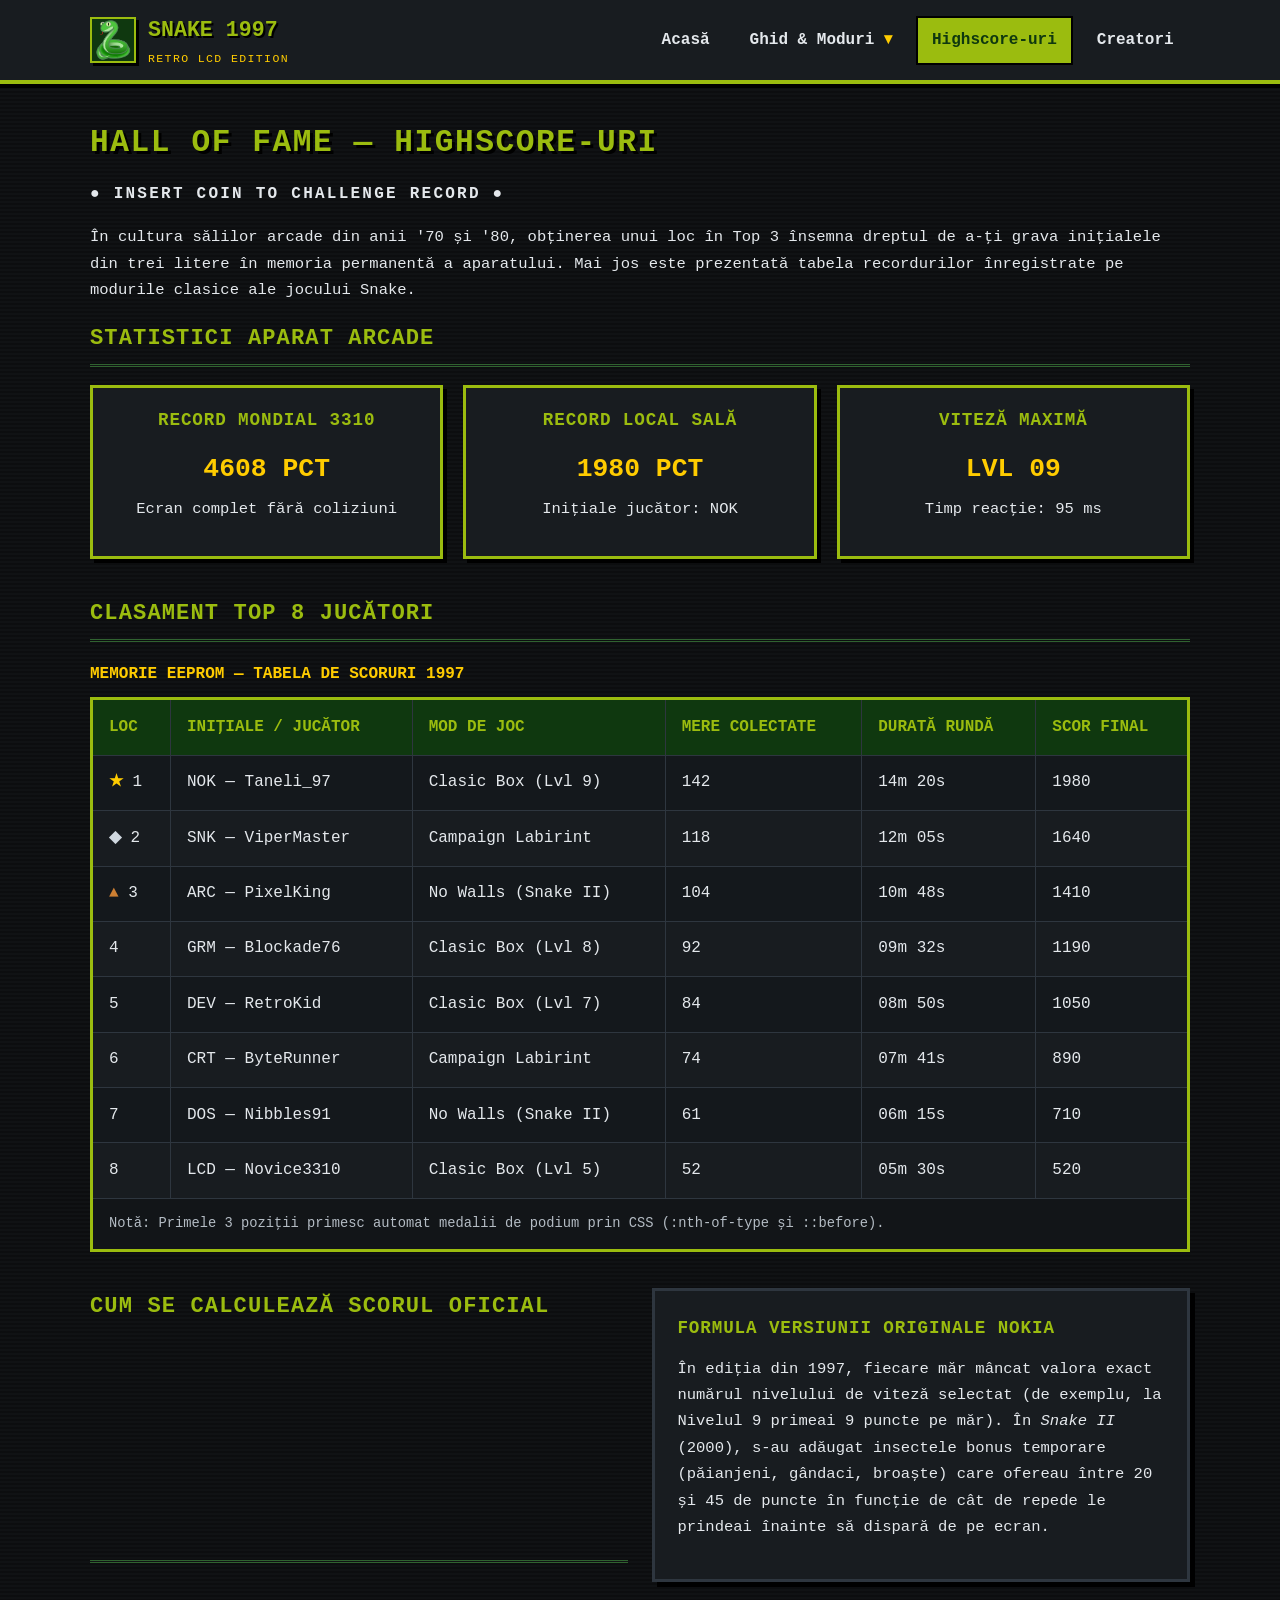
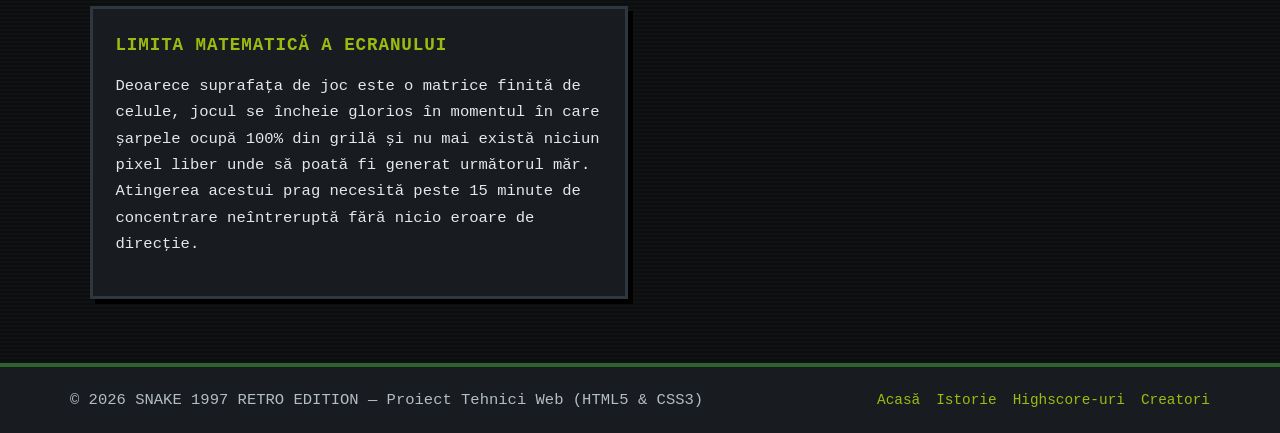
<file: clasament.html>
<!DOCTYPE html>
<html lang="ro">
<head>
    <meta charset="UTF-8">
    <meta name="viewport" content="width=device-width, initial-scale=1.0">
    <meta name="description" content="Sala recordurilor arcade Snake 1997 - clasamentul jucatorilor, statistici si formula de calcul a scorului.">
    <title>Snake 1997 | Highscore-uri</title>
    <link rel="icon" href="poza_index.png" type="image/png">
    <link rel="stylesheet" href="style.css">
</head>
<body>
    <header>
        <div class="header-container">
            <a href="index.html" class="logo-grup">
                <img src="poza_index.png" alt="Sigla Snake 1997" class="poza-bara" width="46" height="46">
                <span>
                    <span class="logo-text">SNAKE 1997</span>
                    <span class="logo-sub">RETRO LCD EDITION</span>
                </span>
            </a>
            <input type="checkbox" id="menu-toggle">
            <label for="menu-toggle" class="menu-icon">&#9776; MENIU</label>
            <nav aria-label="Meniu principal">
                <ul class="nav-list">
                    <li><a href="index.html">Acasă</a></li>
                    <li class="has-dropdown">
                        <a href="istorie.html">Ghid &amp; Moduri</a>
                        <ul class="dropdown">
                            <li><a href="istorie.html#evolutie">Istoria jocului (1976-1997)</a></li>
                            <li><a href="istorie.html#reguli">Strategia Zig-Zag</a></li>
                            <li><a href="index.html#moduri">Moduri clasice</a></li>
                            <li><a href="index.html#ghid-vizual">Punctaj &amp; Secret</a></li>
                        </ul>
                    </li>
                    <li><a href="clasament.html" class="activ">Highscore-uri</a></li>
                    <li><a href="echipa.html">Creatori</a></li>
                </ul>
            </nav>
        </div>
    </header>

    <main>
        <h1>Hall of Fame — Highscore-uri</h1>
        <span class="insert-coin">● INSERT COIN TO CHALLENGE RECORD ●</span>
        <p>
            În cultura sălilor arcade din anii '70 și '80, obținerea unui loc în Top 3 însemna dreptul de a-ți
            grava inițialele din trei litere în memoria permanentă a aparatului. Mai jos este prezentată tabela
            recordurilor înregistrate pe modurile clasice ale jocului Snake.
        </p>

        <section class="sectiune-spatiu">
            <h2>Statistici aparat arcade</h2>
            <div class="stats-grid">
                <article class="stat-card">
                    <h3>Record mondial 3310</h3>
                    <p class="stat-valoare">4608 PCT</p>
                    <p>Ecran complet fără coliziuni</p>
                </article>
                <article class="stat-card">
                    <h3>Record local sală</h3>
                    <p class="stat-valoare">1980 PCT</p>
                    <p>Inițiale jucător: NOK</p>
                </article>
                <article class="stat-card">
                    <h3>Viteză maximă</h3>
                    <p class="stat-valoare">LVL 09</p>
                    <p>Timp reacție: 95 ms</p>
                </article>
            </div>
        </section>

        <section class="table-wrapper">
            <h2>Clasament Top 8 Jucători</h2>
            <table class="arcade-tabel">
                <caption>MEMORIE EEPROM — TABELA DE SCORURI 1997</caption>
                <thead>
                    <tr>
                        <th scope="col">Loc</th>
                        <th scope="col">Inițiale / Jucător</th>
                        <th scope="col">Mod de joc</th>
                        <th scope="col">Mere colectate</th>
                        <th scope="col">Durată rundă</th>
                        <th scope="col">Scor final</th>
                    </tr>
                </thead>
                <tbody>
                    <tr>
                        <td>1</td>
                        <td>NOK — Taneli_97</td>
                        <td>Clasic Box (Lvl 9)</td>
                        <td>142</td>
                        <td>14m 20s</td>
                        <td>1980</td>
                    </tr>
                    <tr>
                        <td>2</td>
                        <td>SNK — ViperMaster</td>
                        <td>Campaign Labirint</td>
                        <td>118</td>
                        <td>12m 05s</td>
                        <td>1640</td>
                    </tr>
                    <tr>
                        <td>3</td>
                        <td>ARC — PixelKing</td>
                        <td>No Walls (Snake II)</td>
                        <td>104</td>
                        <td>10m 48s</td>
                        <td>1410</td>
                    </tr>
                    <tr>
                        <td>4</td>
                        <td>GRM — Blockade76</td>
                        <td>Clasic Box (Lvl 8)</td>
                        <td>92</td>
                        <td>09m 32s</td>
                        <td>1190</td>
                    </tr>
                    <tr>
                        <td>5</td>
                        <td>DEV — RetroKid</td>
                        <td>Clasic Box (Lvl 7)</td>
                        <td>84</td>
                        <td>08m 50s</td>
                        <td>1050</td>
                    </tr>
                    <tr>
                        <td>6</td>
                        <td>CRT — ByteRunner</td>
                        <td>Campaign Labirint</td>
                        <td>74</td>
                        <td>07m 41s</td>
                        <td>890</td>
                    </tr>
                    <tr>
                        <td>7</td>
                        <td>DOS — Nibbles91</td>
                        <td>No Walls (Snake II)</td>
                        <td>61</td>
                        <td>06m 15s</td>
                        <td>710</td>
                    </tr>
                    <tr>
                        <td>8</td>
                        <td>LCD — Novice3310</td>
                        <td>Clasic Box (Lvl 5)</td>
                        <td>52</td>
                        <td>05m 30s</td>
                        <td>520</td>
                    </tr>
                </tbody>
                <tfoot>
                    <tr>
                        <td colspan="6">Notă: Primele 3 poziții primesc automat medalii de podium prin CSS (:nth-of-type și ::before).</td>
                    </tr>
                </tfoot>
            </table>
        </section>

        <section class="two-col-info">
            <h2>Cum se calculează scorul oficial</h2>
            <article class="info-box">
                <h3>Formula versiunii originale Nokia</h3>
                <p>
                    În ediția din 1997, fiecare măr mâncat valora exact numărul nivelului de viteză selectat
                    (de exemplu, la Nivelul 9 primeai 9 puncte pe măr). În <em>Snake II</em> (2000), s-au adăugat
                    insectele bonus temporare (păianjeni, gândaci, broaște) care ofereau între 20 și 45 de puncte
                    în funcție de cât de repede le prindeai înainte să dispară de pe ecran.
                </p>
            </article>

            <article class="info-box">
                <h3>Limita matematică a ecranului</h3>
                <p>
                    Deoarece suprafața de joc este o matrice finită de celule, jocul se încheie glorios în
                    momentul în care șarpele ocupă 100% din grilă și nu mai există niciun pixel liber unde să
                    poată fi generat următorul măr. Atingerea acestui prag necesită peste 15 minute de concentrare
                    neîntreruptă fără nicio eroare de direcție.
                </p>
            </article>
        </section>
    </main>

    <footer>
        <div class="footer-container">
            <p>&copy; 2026 SNAKE 1997 RETRO EDITION — Proiect Tehnici Web (HTML5 &amp; CSS3)</p>
            <div class="footer-links">
                <a href="index.html">Acasă</a>
                <a href="istorie.html">Istorie</a>
                <a href="clasament.html">Highscore-uri</a>
                <a href="echipa.html">Creatori</a>
            </div>
        </div>
    </footer>
</body>
</html>
</file>
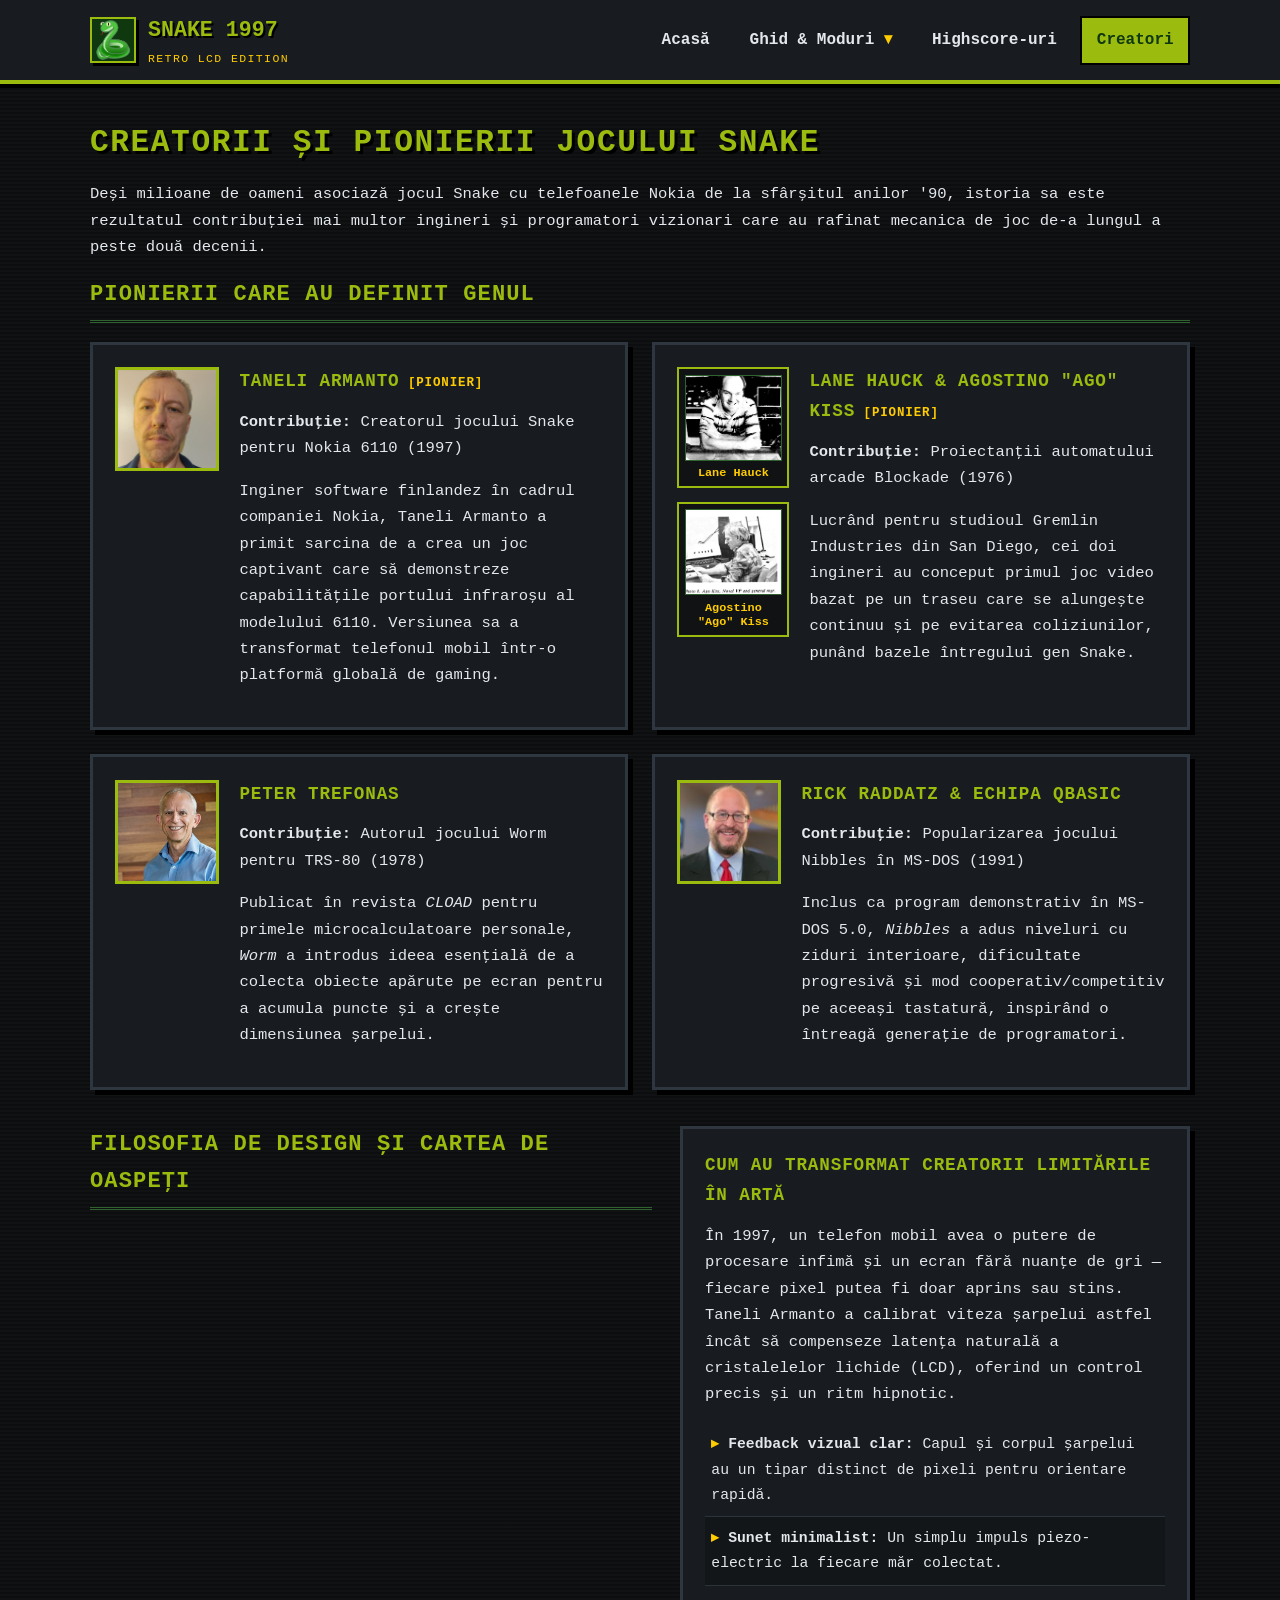
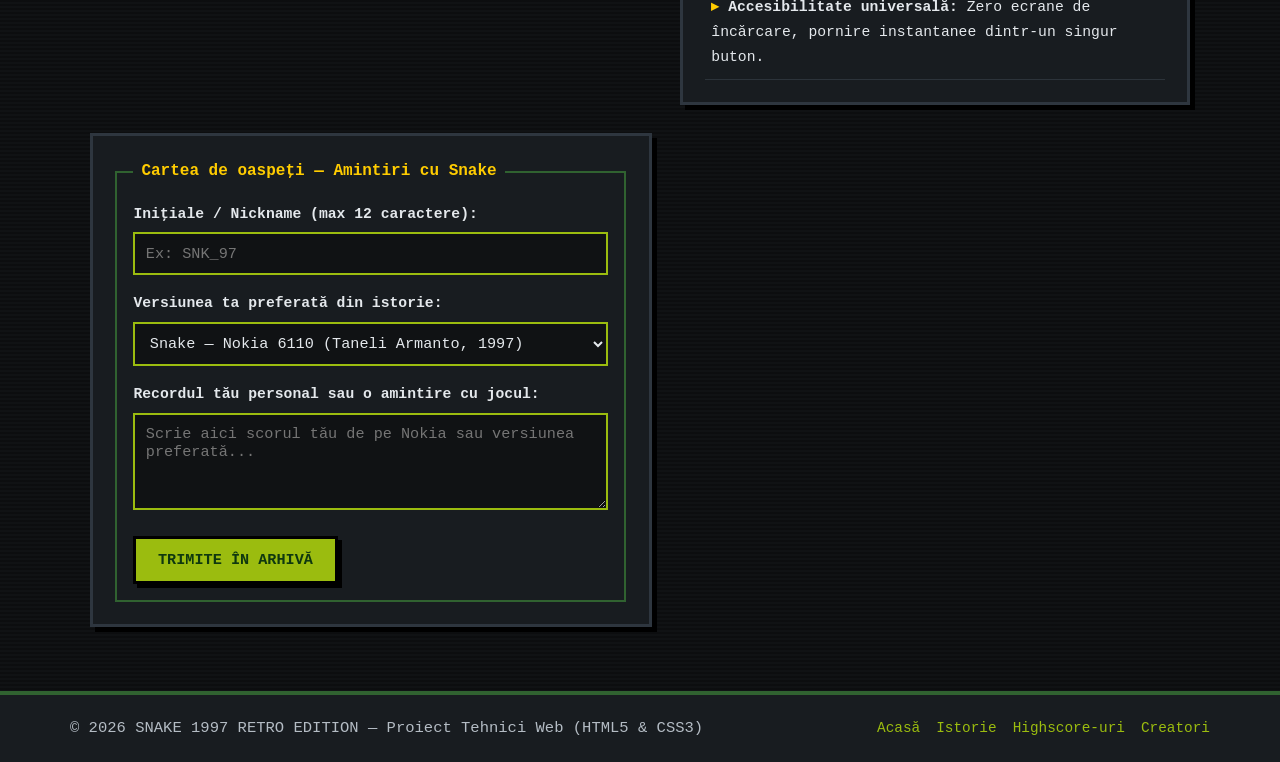
<file: echipa.html>
<!DOCTYPE html>
<html lang="ro">
<head>
    <meta charset="UTF-8">
    <meta name="viewport" content="width=device-width, initial-scale=1.0">
    <meta name="description" content="Creatorii si pionierii jocului Snake: Taneli Armanto, Lane Hauck, Agostino Ago Kiss, Peter Trefonas si Rick Raddatz.">
    <title>Snake 1997 | Creatorii Jocului</title>
    <link rel="icon" href="poza_index.png" type="image/png">
    <link rel="stylesheet" href="style.css">
</head>
<body>
    <header>
        <div class="header-container">
            <a href="index.html" class="logo-grup">
                <img src="poza_index.png" alt="Sigla Snake 1997" class="poza-bara" width="46" height="46">
                <span>
                    <span class="logo-text">SNAKE 1997</span>
                    <span class="logo-sub">RETRO LCD EDITION</span>
                </span>
            </a>
            <input type="checkbox" id="menu-toggle">
            <label for="menu-toggle" class="menu-icon">&#9776; MENIU</label>
            <nav aria-label="Meniu principal">
                <ul class="nav-list">
                    <li><a href="index.html">Acasă</a></li>
                    <li class="has-dropdown">
                        <a href="istorie.html">Ghid &amp; Moduri</a>
                        <ul class="dropdown">
                            <li><a href="istorie.html#evolutie">Istoria jocului (1976-1997)</a></li>
                            <li><a href="istorie.html#reguli">Strategia Zig-Zag</a></li>
                            <li><a href="index.html#moduri">Moduri clasice</a></li>
                            <li><a href="index.html#ghid-vizual">Punctaj &amp; Secret</a></li>
                        </ul>
                    </li>
                    <li><a href="clasament.html">Highscore-uri</a></li>
                    <li><a href="echipa.html" class="activ">Creatori</a></li>
                </ul>
            </nav>
        </div>
    </header>

    <main>
        <h1>Creatorii și pionierii jocului Snake</h1>
        <p>
            Deși milioane de oameni asociază jocul Snake cu telefoanele Nokia de la sfârșitul anilor '90,
            istoria sa este rezultatul contribuției mai multor ingineri și programatori vizionari care au
            rafinat mecanica de joc de-a lungul a peste două decenii.
        </p>

        <section class="sectiune-spatiu">
            <h2>Pionierii care au definit genul</h2>
            <div class="creator-grid">
                <article class="creator-card">
                    <img src="creator_nokia.jpg" alt="Portret Taneli Armanto" class="poza-creator" width="104" height="104">
                    <div>
                        <h3 class="badge-pionier">Taneli Armanto</h3>
                        <p><strong>Contribuție:</strong> Creatorul jocului Snake pentru Nokia 6110 (1997)</p>
                        <p>
                            Inginer software finlandez în cadrul companiei Nokia, Taneli Armanto a primit
                            sarcina de a crea un joc captivant care să demonstreze capabilitățile portului
                            infraroșu al modelului 6110. Versiunea sa a transformat telefonul mobil într-o
                            platformă globală de gaming.
                        </p>
                    </div>
                </article>

                <article class="creator-card">
                    <div class="dual-creator-col">
                        <div class="creator-slot">
                            <img src="creator_hauck.jpg" alt="Portret Lane Hauck" width="104" height="86">
                            <span class="creator-nume-sub">Lane Hauck</span>
                        </div>
                        <div class="creator-slot">
                            <img src="creator_ago.jpg" alt="Portret Agostino Ago Kiss" width="104" height="86">
                            <span class="creator-nume-sub">Agostino "Ago" Kiss</span>
                        </div>
                    </div>
                    <div>
                        <h3 class="badge-pionier">Lane Hauck &amp; Agostino "Ago" Kiss</h3>
                        <p><strong>Contribuție:</strong> Proiectanții automatului arcade Blockade (1976)</p>
                        <p>
                            Lucrând pentru studioul Gremlin Industries din San Diego, cei doi ingineri au
                            conceput primul joc video bazat pe un traseu care se alungește continuu și pe
                            evitarea coliziunilor, punând bazele întregului gen Snake.
                        </p>
                    </div>
                </article>

                <article class="creator-card">
                    <img src="creator_trefonas.jpg" alt="Portret Peter Trefonas" class="poza-creator" width="104" height="104">
                    <div>
                        <h3>Peter Trefonas</h3>
                        <p><strong>Contribuție:</strong> Autorul jocului Worm pentru TRS-80 (1978)</p>
                        <p>
                            Publicat în revista <em>CLOAD</em> pentru primele microcalculatoare personale,
                            <em>Worm</em> a introdus ideea esențială de a colecta obiecte apărute pe ecran
                            pentru a acumula puncte și a crește dimensiunea șarpelui.
                        </p>
                    </div>
                </article>

                <article class="creator-card">
                    <img src="creator_raddatz.jpg" alt="Portret Rick Raddatz" class="poza-creator" width="104" height="104">
                    <div>
                        <h3>Rick Raddatz &amp; Echipa QBasic</h3>
                        <p><strong>Contribuție:</strong> Popularizarea jocului Nibbles în MS-DOS (1991)</p>
                        <p>
                            Inclus ca program demonstrativ în MS-DOS 5.0, <em>Nibbles</em> a adus niveluri cu
                            ziduri interioare, dificultate progresivă și mod cooperativ/competitiv pe aceeași
                            tastatură, inspirând o întreagă generație de programatori.
                        </p>
                    </div>
                </article>
            </div>
        </section>

        <section class="echipa-jos">
            <h2>Filosofia de design și cartea de oaspeți</h2>

            <article class="manual-box">
                <h3>Cum au transformat creatorii limitările în artă</h3>
                <p>
                    În 1997, un telefon mobil avea o putere de procesare infimă și un ecran fără nuanțe de gri —
                    fiecare pixel putea fi doar aprins sau stins. Taneli Armanto a calibrat viteza șarpelui astfel
                    încât să compenseze latența naturală a cristalelelor lichide (LCD), oferind un control precis
                    și un ritm hipnotic.
                </p>
                <ul class="timeline-lista">
                    <li><strong>Feedback vizual clar:</strong> Capul și corpul șarpelui au un tipar distinct de pixeli pentru orientare rapidă.</li>
                    <li><strong>Sunet minimalist:</strong> Un simplu impuls piezo-electric la fiecare măr colectat.</li>
                    <li><strong>Accesibilitate universală:</strong> Zero ecrane de încărcare, pornire instantanee dintr-un singur buton.</li>
                </ul>
            </article>

            <form id="formular-retro" action="echipa.html" method="get">
                <fieldset>
                    <legend>Cartea de oaspeți — Amintiri cu Snake</legend>

                    <div class="form-group">
                        <label for="nume-jucator">Inițiale / Nickname (max 12 caractere):</label>
                        <input type="text" id="nume-jucator" name="nume" maxlength="12" placeholder="Ex: SNK_97" required>
                    </div>

                    <div class="form-group">
                        <label for="versiune-preferata">Versiunea ta preferată din istorie:</label>
                        <select id="versiune-preferata" name="versiune">
                            <option value="nokia6110">Snake — Nokia 6110 (Taneli Armanto, 1997)</option>
                            <option value="nokia3310">Snake II — Nokia 3310 (2000)</option>
                            <option value="blockade">Blockade Arcade (Gremlin Industries, 1976)</option>
                            <option value="nibbles">Nibbles QBasic — MS-DOS (1991)</option>
                        </select>
                    </div>

                    <div class="form-group">
                        <label for="mesaj-jucator">Recordul tău personal sau o amintire cu jocul:</label>
                        <textarea id="mesaj-jucator" name="mesaj" rows="4" placeholder="Scrie aici scorul tău de pe Nokia sau versiunea preferată..."></textarea>
                    </div>

                    <button type="submit" class="btn-retro">Trimite în arhivă</button>
                </fieldset>
            </form>
        </section>
    </main>

    <footer>
        <div class="footer-container">
            <p>&copy; 2026 SNAKE 1997 RETRO EDITION — Proiect Tehnici Web (HTML5 &amp; CSS3)</p>
            <div class="footer-links">
                <a href="index.html">Acasă</a>
                <a href="istorie.html">Istorie</a>
                <a href="clasament.html">Highscore-uri</a>
                <a href="echipa.html">Creatori</a>
            </div>
        </div>
    </footer>
</body>
</html>
</file>
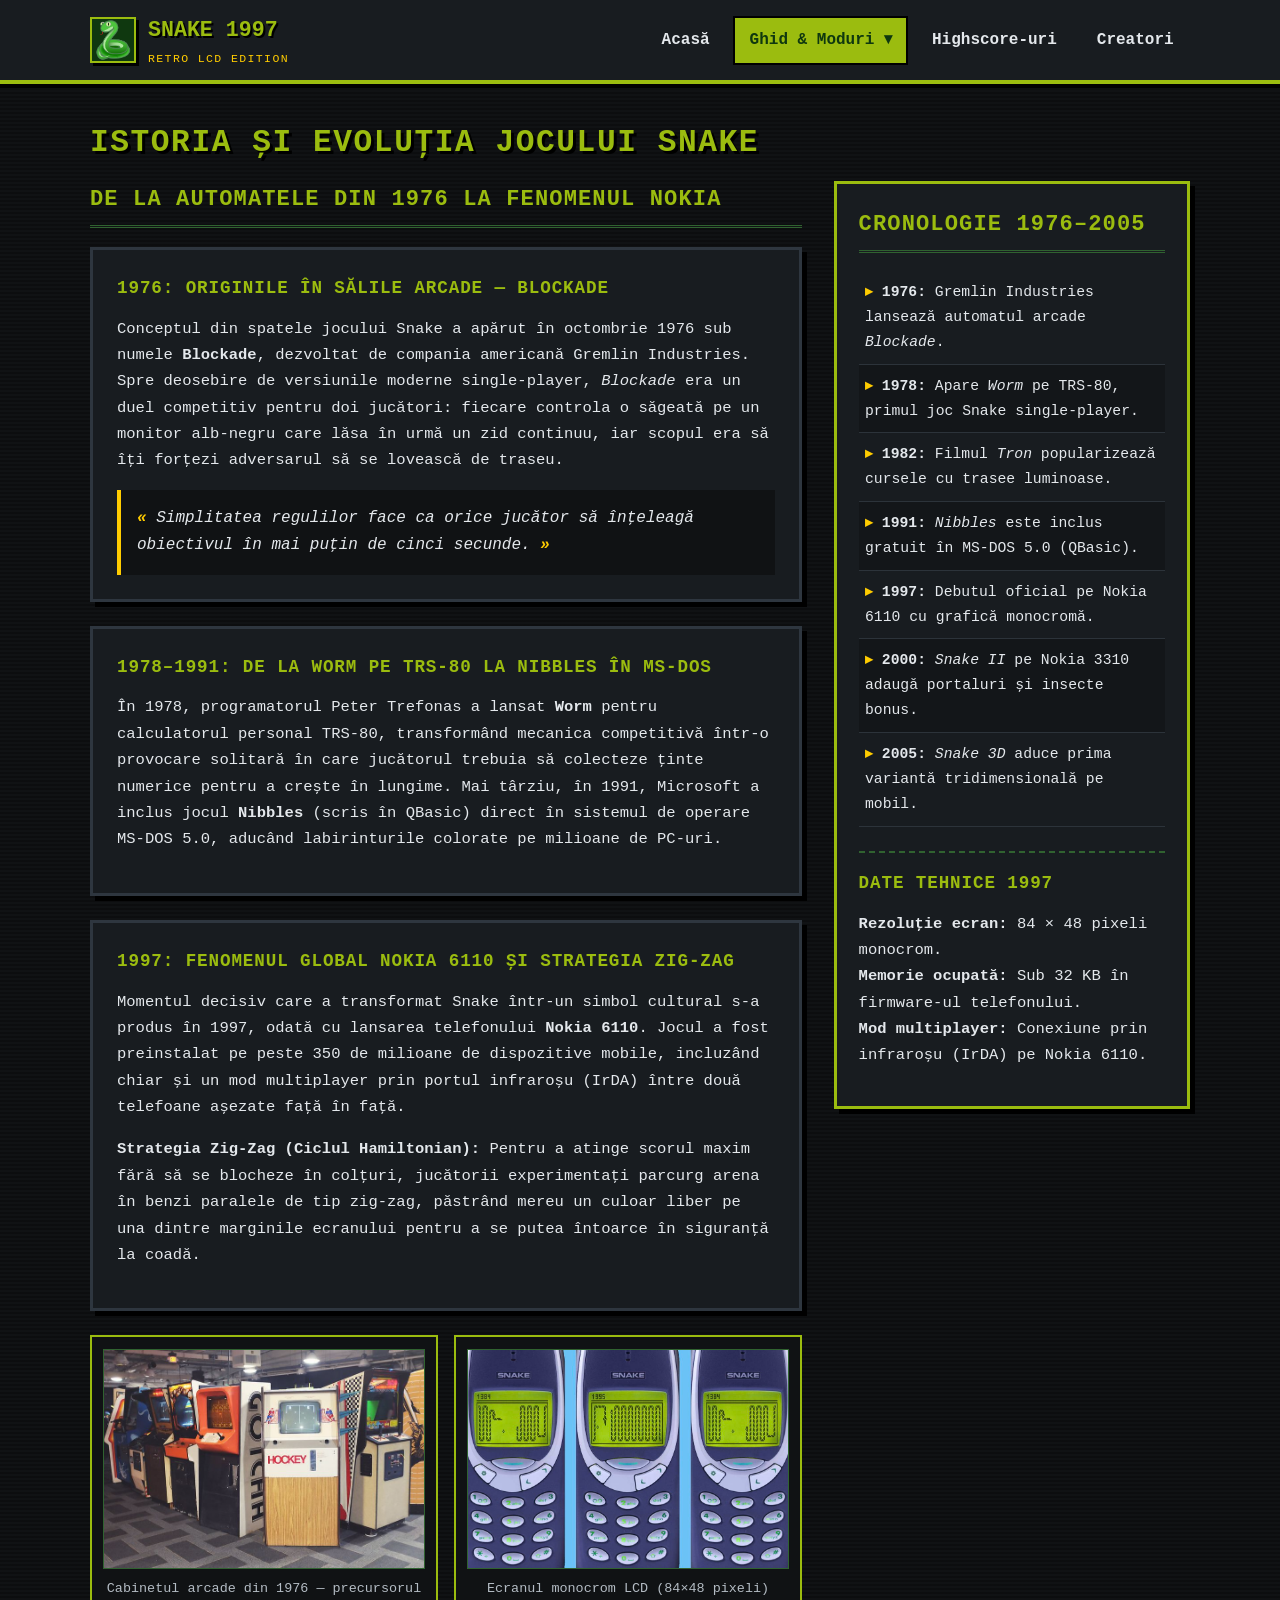
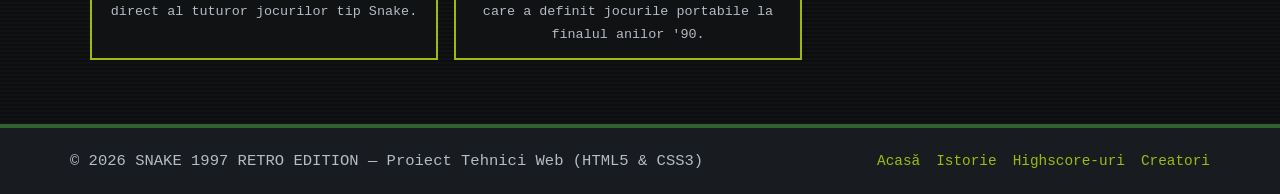
<file: istorie.html>
<!DOCTYPE html>
<html lang="ro">
<head>
    <meta charset="UTF-8">
    <meta name="viewport" content="width=device-width, initial-scale=1.0">
    <meta name="description" content="Istoria completa a jocului Snake, de la automatul Blockade din 1976 la MS-DOS Nibbles si Nokia 6110.">
    <title>Snake 1997 | Istorie și Strategii</title>
    <link rel="icon" href="poza_index.png" type="image/png">
    <link rel="stylesheet" href="style.css">
</head>
<body>
    <header>
        <div class="header-container">
            <a href="index.html" class="logo-grup">
                <img src="poza_index.png" alt="Sigla Snake 1997" class="poza-bara" width="46" height="46">
                <span>
                    <span class="logo-text">SNAKE 1997</span>
                    <span class="logo-sub">RETRO LCD EDITION</span>
                </span>
            </a>
            <input type="checkbox" id="menu-toggle">
            <label for="menu-toggle" class="menu-icon">&#9776; MENIU</label>
            <nav aria-label="Meniu principal">
                <ul class="nav-list">
                    <li><a href="index.html">Acasă</a></li>
                    <li class="has-dropdown">
                        <a href="istorie.html" class="activ">Ghid &amp; Moduri</a>
                        <ul class="dropdown">
                            <li><a href="#evolutie">Istoria jocului (1976-1997)</a></li>
                            <li><a href="#reguli">Strategia Zig-Zag</a></li>
                            <li><a href="index.html#moduri">Moduri clasice</a></li>
                            <li><a href="index.html#ghid-vizual">Punctaj &amp; Secret</a></li>
                        </ul>
                    </li>
                    <li><a href="clasament.html">Highscore-uri</a></li>
                    <li><a href="echipa.html">Creatori</a></li>
                </ul>
            </nav>
        </div>
    </header>

    <main>
        <h1>Istoria și evoluția jocului Snake</h1>

        <div class="istorie-coloane">
            <section id="evolutie">
                <h2>De la automatele din 1976 la fenomenul Nokia</h2>

                <article>
                    <h3>1976: Originile în sălile Arcade — Blockade</h3>
                    <p>
                        Conceptul din spatele jocului Snake a apărut în octombrie 1976 sub numele <strong>Blockade</strong>,
                        dezvoltat de compania americană Gremlin Industries. Spre deosebire de versiunile moderne
                        single-player, <em>Blockade</em> era un duel competitiv pentru doi jucători: fiecare controla
                        o săgeată pe un monitor alb-negru care lăsa în urmă un zid continuu, iar scopul era să îți
                        forțezi adversarul să se lovească de traseu.
                    </p>
                    <blockquote>
                        Simplitatea regulilor face ca orice jucător să înțeleagă obiectivul în mai puțin de cinci secunde.
                    </blockquote>
                </article>

                <article>
                    <h3>1978–1991: De la Worm pe TRS-80 la Nibbles în MS-DOS</h3>
                    <p>
                        În 1978, programatorul Peter Trefonas a lansat <strong>Worm</strong> pentru calculatorul
                        personal TRS-80, transformând mecanica competitivă într-o provocare solitară în care
                        jucătorul trebuia să colecteze ținte numerice pentru a crește în lungime. Mai târziu, în
                        1991, Microsoft a inclus jocul <strong>Nibbles</strong> (scris în QBasic) direct în
                        sistemul de operare MS-DOS 5.0, aducând labirinturile colorate pe milioane de PC-uri.
                    </p>
                </article>

                <article id="reguli">
                    <h3>1997: Fenomenul global Nokia 6110 și strategia Zig-Zag</h3>
                    <p>
                        Momentul decisiv care a transformat Snake într-un simbol cultural s-a produs în 1997, odată
                        cu lansarea telefonului <strong>Nokia 6110</strong>. Jocul a fost preinstalat pe peste
                        350 de milioane de dispozitive mobile, incluzând chiar și un mod multiplayer prin portul
                        infraroșu (IrDA) între două telefoane așezate față în față.
                    </p>
                    <p>
                        <strong>Strategia Zig-Zag (Ciclul Hamiltonian):</strong> Pentru a atinge scorul maxim fără
                        să se blocheze în colțuri, jucătorii experimentați parcurg arena în benzi paralele de tip
                        zig-zag, păstrând mereu un culoar liber pe una dintre marginile ecranului pentru a se
                        putea întoarce în siguranță la coadă.
                    </p>
                </article>

                <div class="galerie-istorie">
                    <figure>
                        <img src="snake_arcade.jpg" alt="Automat arcade clasic din anii 1970 cu monitor CRT monocrom" width="360" height="220">
                        <figcaption>Cabinetul arcade din 1976 — precursorul direct al tuturor jocurilor tip Snake.</figcaption>
                    </figure>
                    <figure>
                        <img src="snake_nokia.jpg" alt="Telefon retro cu butoane și ecran LCD verde cu jocul Snake" width="360" height="220">
                        <figcaption>Ecranul monocrom LCD (84×48 pixeli) care a definit jocurile portabile la finalul anilor '90.</figcaption>
                    </figure>
                </div>
            </section>

            <aside class="istorie-aside" aria-label="Cronologie Snake">
                <h2>Cronologie 1976–2005</h2>
                <ul class="timeline-lista">
                    <li><strong>1976:</strong> Gremlin Industries lansează automatul arcade <em>Blockade</em>.</li>
                    <li><strong>1978:</strong> Apare <em>Worm</em> pe TRS-80, primul joc Snake single-player.</li>
                    <li><strong>1982:</strong> Filmul <em>Tron</em> popularizează cursele cu trasee luminoase.</li>
                    <li><strong>1991:</strong> <em>Nibbles</em> este inclus gratuit în MS-DOS 5.0 (QBasic).</li>
                    <li><strong>1997:</strong> Debutul oficial pe Nokia 6110 cu grafică monocromă.</li>
                    <li><strong>2000:</strong> <em>Snake II</em> pe Nokia 3310 adaugă portaluri și insecte bonus.</li>
                    <li><strong>2005:</strong> <em>Snake 3D</em> aduce prima variantă tridimensională pe mobil.</li>
                </ul>

                <div class="aside-subsectiune">
                    <h3>Date tehnice 1997</h3>
                    <p>
                        <strong>Rezoluție ecran:</strong> 84 × 48 pixeli monocrom.<br>
                        <strong>Memorie ocupată:</strong> Sub 32 KB în firmware-ul telefonului.<br>
                        <strong>Mod multiplayer:</strong> Conexiune prin infraroșu (IrDA) pe Nokia 6110.
                    </p>
                </div>
            </aside>
        </div>
    </main>

    <footer>
        <div class="footer-container">
            <p>&copy; 2026 SNAKE 1997 RETRO EDITION — Proiect Tehnici Web (HTML5 &amp; CSS3)</p>
            <div class="footer-links">
                <a href="index.html">Acasă</a>
                <a href="istorie.html">Istorie</a>
                <a href="clasament.html">Highscore-uri</a>
                <a href="echipa.html">Creatori</a>
            </div>
        </div>
    </footer>
</body>
</html>
</file>
<file: style.css>
/* reset si stiluri generale */
*,
*::before,
*::after {
    box-sizing: border-box;
    margin: 0;
    padding: 0;
}

body {
    font-family: "Courier New", Courier, monospace;
    background-color: #101214;
    background-image: repeating-linear-gradient(
        0deg,
        rgba(0, 0, 0, 0.26) 0px,
        rgba(0, 0, 0, 0.26) 2px,
        transparent 2px,
        transparent 4px
    );
    color: #e4e8ec;
    line-height: 1.7;
    min-height: 100vh;
    display: flex;
    flex-direction: column;
    overflow-x: hidden;
}

main {
    flex: 1;
    width: 100%;
    max-width: 1140px;
    margin: 0 auto;
    padding: 2rem 1.25rem;
}

h1, h2, h3 {
    color: #9bbc0f;
    text-transform: uppercase;
    letter-spacing: 0.05em;
    margin-bottom: 0.75rem;
}

h1 {
    font-size: 1.95rem;
    text-shadow: 3px 3px 0px #000000;
}

h2 {
    font-size: 1.38rem;
    border-bottom: 3px double #306230;
    padding-bottom: 0.4rem;
    margin-bottom: 1.15rem;
}

h3 {
    font-size: 1.1rem;
}

p {
    margin-bottom: 1rem;
    font-size: 0.97rem;
}

a {
    color: #9bbc0f;
    text-decoration: none;
}

img {
    display: block;
    max-width: 100%;
}

/* header si poza_index */
header {
    background-color: #181c20;
    border-bottom: 4px solid #9bbc0f;
    box-shadow: 0 4px 0px #000000;
    position: sticky;
    top: 0;
    z-index: 100;
}

.header-container {
    max-width: 1140px;
    margin: 0 auto;
    padding: 0.75rem 1.25rem;
    display: flex;
    justify-content: space-between;
    align-items: center;
    flex-wrap: wrap;
}

.logo-grup {
    display: flex;
    align-items: center;
    gap: 0.75rem;
}

.poza-bara {
    width: 46px;
    height: 46px;
    object-fit: cover;
    border: 2px solid #9bbc0f;
    background-color: #0f380f;
    box-shadow: 3px 3px 0px #000000;
    transition: transform 0.25s ease, border-color 0.25s ease;
}

.logo-grup:hover .poza-bara {
    transform: rotate(-5deg) scale(1.06);
    border-color: #ffcc00;
}

.logo-text {
    font-size: 1.35rem;
    font-weight: bold;
    color: #9bbc0f;
    text-shadow: 2px 2px 0px #000000;
}

.logo-sub {
    display: block;
    font-size: 0.72rem;
    color: #ffcc00;
    letter-spacing: 0.12em;
}

#menu-toggle {
    display: none;
}

.menu-icon {
    display: none;
    font-size: 1rem;
    font-weight: bold;
    color: #0f380f;
    background-color: #9bbc0f;
    border: 2px solid #000000;
    padding: 0.35rem 0.75rem;
    cursor: pointer;
    touch-action: manipulation;
}

/* meniu navigare si dropdown */
.nav-list {
    list-style: none;
    display: flex;
    gap: 0.45rem;
    align-items: center;
}

.nav-list > li {
    position: relative;
}

nav ul li a {
    display: block;
    padding: 0.55rem 0.9rem;
    color: #e4e8ec;
    font-weight: bold;
    border: 2px solid transparent;
    transition: color 0.2s ease, background-color 0.25s ease, border-color 0.3s ease;
}

nav ul li a:hover,
nav ul li a:focus,
nav ul li a.activ {
    color: #0f380f;
    background-color: #9bbc0f;
    border-color: #000000;
}

.has-dropdown > a::after {
    content: " ▾";
    color: #ffcc00;
}

.has-dropdown > a:hover::after,
.has-dropdown > a:focus::after,
.has-dropdown > a.activ::after {
    color: #0f380f;
}

.dropdown {
    list-style: none;
    position: absolute;
    top: 100%;
    left: 0;
    min-width: 245px;
    background-color: #181c20;
    border: 3px solid #9bbc0f;
    box-shadow: 5px 5px 0px #000000;
    display: none;
    z-index: 200;
}

.has-dropdown:hover .dropdown,
.has-dropdown:focus-within .dropdown {
    display: block;
}

.dropdown li a {
    padding: 0.65rem 1rem;
    border-bottom: 1px solid #2c333a;
    transition-property: background-color, color, padding-left;
    transition-duration: 0.2s, 0.2s, 0.3s;
    transition-delay: 0s, 0.04s, 0.08s;
}

.dropdown li a:hover {
    padding-left: 1.35rem;
}

/* sectiune principala si consola nokia */
.hero-section {
    display: grid;
    grid-template-columns: 1.15fr 0.85fr;
    gap: 2rem;
    align-items: center;
    background-color: #181c20;
    border: 4px double #9bbc0f;
    box-shadow: 6px 6px 0px #000000;
    padding: 1.75rem;
    margin-bottom: 2.25rem;
}

.retro-badge {
    display: inline-block;
    background-color: #ffcc00;
    color: #101214;
    font-weight: bold;
    font-size: 0.8rem;
    padding: 0.2rem 0.6rem;
    margin-bottom: 0.75rem;
    border: 2px solid #000000;
}

.instructiuni-joc {
    background-color: #101214;
    border: 2px solid #306230;
    padding: 1rem 1.1rem;
    margin: 1rem 0 1.25rem 0;
}

.instructiuni-joc h2 {
    font-size: 1.02rem;
    margin-bottom: 0.55rem;
}

.instructiuni-joc ul {
    padding-left: 1.25rem;
    font-size: 0.92rem;
}

.instructiuni-joc li {
    margin-bottom: 0.4rem;
}

.btn-retro {
    display: inline-block;
    padding: 0.75rem 1.35rem;
    background-color: #9bbc0f;
    color: #0f380f;
    font-family: inherit;
    font-size: 0.95rem;
    font-weight: bold;
    border: 3px solid #000000;
    box-shadow: 4px 4px 0px #000000;
    text-transform: uppercase;
    cursor: pointer;
    touch-action: manipulation;
    transition-property: background-color, color, transform, box-shadow;
    transition-duration: 0.2s, 0.25s, 0.2s, 0.35s;
    transition-delay: 0s, 0.04s, 0.06s, 0.1s;
}

.btn-retro:hover {
    background-color: #ffcc00;
    color: #101214;
    transform: translate(-2px, -2px);
    box-shadow: 6px 6px 0px #000000;
}

/* carcasa telefon nokia 3310 */
#nokia-console {
    display: flex;
    justify-content: center;
    width: 100%;
}

#nokia-console input[type="radio"] {
    display: none;
}

.nokia-body {
    width: 100%;
    max-width: 320px;
    background-color: #273444;
    border: 4px solid #0a0d10;
    border-radius: 26px 26px 42px 42px;
    padding: 1.1rem 1rem 1.35rem 1rem;
    box-shadow: 8px 8px 0px #000000;
}

.nokia-speaker {
    width: 54px;
    height: 6px;
    background-color: #11161d;
    border-radius: 3px;
    margin: 0 auto 0.45rem auto;
}

.nokia-brand {
    text-align: center;
    font-weight: bold;
    font-size: 0.9rem;
    letter-spacing: 0.22em;
    color: #d0d8e0;
    margin-bottom: 0.65rem;
}

/* ecran lcd monocrom */
.lcd-bezel {
    background-color: #171d24;
    padding: 0.6rem;
    border-radius: 10px;
    border: 3px solid #0a0d10;
}

.lcd-screen {
    background-color: #9bbc0f;
    color: #0f380f;
    border: 3px solid #306230;
    padding: 0.45rem;
    position: relative;
}

.lcd-status {
    display: flex;
    justify-content: space-between;
    font-size: 0.78rem;
    font-weight: bold;
    border-bottom: 2px solid #0f380f;
    padding-bottom: 0.25rem;
    margin-bottom: 0.4rem;
}

.scor-txt {
    display: none;
}

/* scor in functie de faza (numarul de mere mancate) */
#nokia-console input.k0:checked ~ .nokia-body .sc-0 {
    display: inline;
}

#nokia-console input.k1:checked ~ .nokia-body .sc-1 {
    display: inline;
}

#nokia-console input.k2:checked ~ .nokia-body .sc-2 {
    display: inline;
}

#p-win:checked ~ .nokia-body .sc-win,
#p-over:checked ~ .nokia-body .sc-over {
    display: inline;
}

.lcd-grid {
    display: grid;
    grid-template-columns: repeat(8, 1fr);
    gap: 2px;
    width: 240px;
    height: 240px;
    margin: 0 auto;
    background-color: #8bac0f;
    padding: 3px;
    border: 2px solid #0f380f;
}

.lcd-grid > div {
    background-color: #9bbc0f;
    border: 1px solid rgba(15, 56, 15, 0.14);
}

.lcd-grid > .wall {
    background-color: #306230;
    border: 1px solid #0f380f;
}

/* animatie multi-proprietate pe mar */
@keyframes pulseApple {
    0% {
        transform: scale(0.78) rotate(0deg);
        background-color: #0f380f;
        box-shadow: 0 0 0px #0f380f;
        border-radius: 50%;
    }
    50% {
        transform: scale(1.06) rotate(45deg);
        background-color: #306230;
        box-shadow: 0 0 6px #0f380f;
        border-radius: 15%;
    }
    100% {
        transform: scale(0.78) rotate(0deg);
        background-color: #0f380f;
        box-shadow: 0 0 0px #0f380f;
        border-radius: 50%;
    }
}

/* corpul si coada sarpelui: celulele ocupate in starea curenta */
#nokia-console input.o1:checked ~ .nokia-body .c1,
#nokia-console input.o2:checked ~ .nokia-body .c2,
#nokia-console input.o3:checked ~ .nokia-body .c3,
#nokia-console input.o4:checked ~ .nokia-body .c4,
#nokia-console input.o5:checked ~ .nokia-body .c5,
#nokia-console input.o6:checked ~ .nokia-body .c6,
#nokia-console input.o7:checked ~ .nokia-body .c7,
#nokia-console input.o8:checked ~ .nokia-body .c8,
#nokia-console input.o9:checked ~ .nokia-body .c9,
#nokia-console input.o10:checked ~ .nokia-body .c10,
#nokia-console input.o11:checked ~ .nokia-body .c11,
#nokia-console input.o15:checked ~ .nokia-body .c15,
#nokia-console input.o16:checked ~ .nokia-body .c16,
#nokia-console input.o17:checked ~ .nokia-body .c17,
#nokia-console input.o18:checked ~ .nokia-body .c18,
#nokia-console input.o19:checked ~ .nokia-body .c19,
#nokia-console input.o20:checked ~ .nokia-body .c20,
#nokia-console input.o21:checked ~ .nokia-body .c21,
#nokia-console input.o22:checked ~ .nokia-body .c22,
#nokia-console input.o23:checked ~ .nokia-body .c23,
#nokia-console input.o24:checked ~ .nokia-body .c24,
#nokia-console input.o25:checked ~ .nokia-body .c25,
#nokia-console input.o26:checked ~ .nokia-body .c26,
#nokia-console input.o27:checked ~ .nokia-body .c27,
#nokia-console input.o28:checked ~ .nokia-body .c28,
#nokia-console input.o29:checked ~ .nokia-body .c29,
#nokia-console input.o30:checked ~ .nokia-body .c30,
#nokia-console input.o31:checked ~ .nokia-body .c31,
#nokia-console input.o32:checked ~ .nokia-body .c32,
#nokia-console input.o33:checked ~ .nokia-body .c33,
#nokia-console input.o34:checked ~ .nokia-body .c34,
#nokia-console input.o37:checked ~ .nokia-body .c37,
#nokia-console input.o39:checked ~ .nokia-body .c39,
#nokia-console input.o40:checked ~ .nokia-body .c40,
#nokia-console input.o41:checked ~ .nokia-body .c41,
#nokia-console input.o42:checked ~ .nokia-body .c42,
#nokia-console input.o43:checked ~ .nokia-body .c43,
#nokia-console input.o44:checked ~ .nokia-body .c44,
#nokia-console input.o45:checked ~ .nokia-body .c45,
#nokia-console input.o46:checked ~ .nokia-body .c46,
#nokia-console input.o47:checked ~ .nokia-body .c47,
#nokia-console input.o48:checked ~ .nokia-body .c48,
#nokia-console input.o49:checked ~ .nokia-body .c49,
#nokia-console input.o50:checked ~ .nokia-body .c50,
#nokia-console input.o51:checked ~ .nokia-body .c51,
#nokia-console input.o52:checked ~ .nokia-body .c52,
#nokia-console input.o53:checked ~ .nokia-body .c53,
#nokia-console input.o54:checked ~ .nokia-body .c54,
#nokia-console input.o55:checked ~ .nokia-body .c55,
#nokia-console input.o56:checked ~ .nokia-body .c56,
#nokia-console input.o57:checked ~ .nokia-body .c57,
#nokia-console input.o58:checked ~ .nokia-body .c58,
#nokia-console input.o59:checked ~ .nokia-body .c59,
#nokia-console input.o60:checked ~ .nokia-body .c60,
#nokia-console input.o61:checked ~ .nokia-body .c61,
#nokia-console input.o62:checked ~ .nokia-body .c62,
#nokia-console input.o63:checked ~ .nokia-body .c63,
#nokia-console input.o64:checked ~ .nokia-body .c64 {
    background-color: #0f380f;
    border: 1px solid #0f380f;
    box-shadow: inset 0 0 0 3px #9bbc0f;
}

/* capul sarpelui (plin, deasupra corpului) */
#nokia-console input.h1:checked ~ .nokia-body .c1,
#nokia-console input.h2:checked ~ .nokia-body .c2,
#nokia-console input.h3:checked ~ .nokia-body .c3,
#nokia-console input.h4:checked ~ .nokia-body .c4,
#nokia-console input.h5:checked ~ .nokia-body .c5,
#nokia-console input.h6:checked ~ .nokia-body .c6,
#nokia-console input.h7:checked ~ .nokia-body .c7,
#nokia-console input.h8:checked ~ .nokia-body .c8,
#nokia-console input.h9:checked ~ .nokia-body .c9,
#nokia-console input.h10:checked ~ .nokia-body .c10,
#nokia-console input.h11:checked ~ .nokia-body .c11,
#nokia-console input.h15:checked ~ .nokia-body .c15,
#nokia-console input.h16:checked ~ .nokia-body .c16,
#nokia-console input.h17:checked ~ .nokia-body .c17,
#nokia-console input.h18:checked ~ .nokia-body .c18,
#nokia-console input.h19:checked ~ .nokia-body .c19,
#nokia-console input.h20:checked ~ .nokia-body .c20,
#nokia-console input.h21:checked ~ .nokia-body .c21,
#nokia-console input.h22:checked ~ .nokia-body .c22,
#nokia-console input.h23:checked ~ .nokia-body .c23,
#nokia-console input.h24:checked ~ .nokia-body .c24,
#nokia-console input.h25:checked ~ .nokia-body .c25,
#nokia-console input.h26:checked ~ .nokia-body .c26,
#nokia-console input.h27:checked ~ .nokia-body .c27,
#nokia-console input.h28:checked ~ .nokia-body .c28,
#nokia-console input.h29:checked ~ .nokia-body .c29,
#nokia-console input.h30:checked ~ .nokia-body .c30,
#nokia-console input.h31:checked ~ .nokia-body .c31,
#nokia-console input.h32:checked ~ .nokia-body .c32,
#nokia-console input.h33:checked ~ .nokia-body .c33,
#nokia-console input.h34:checked ~ .nokia-body .c34,
#nokia-console input.h37:checked ~ .nokia-body .c37,
#nokia-console input.h39:checked ~ .nokia-body .c39,
#nokia-console input.h40:checked ~ .nokia-body .c40,
#nokia-console input.h41:checked ~ .nokia-body .c41,
#nokia-console input.h42:checked ~ .nokia-body .c42,
#nokia-console input.h43:checked ~ .nokia-body .c43,
#nokia-console input.h44:checked ~ .nokia-body .c44,
#nokia-console input.h45:checked ~ .nokia-body .c45,
#nokia-console input.h46:checked ~ .nokia-body .c46,
#nokia-console input.h47:checked ~ .nokia-body .c47,
#nokia-console input.h48:checked ~ .nokia-body .c48,
#nokia-console input.h49:checked ~ .nokia-body .c49,
#nokia-console input.h50:checked ~ .nokia-body .c50,
#nokia-console input.h51:checked ~ .nokia-body .c51,
#nokia-console input.h52:checked ~ .nokia-body .c52,
#nokia-console input.h53:checked ~ .nokia-body .c53,
#nokia-console input.h54:checked ~ .nokia-body .c54,
#nokia-console input.h55:checked ~ .nokia-body .c55,
#nokia-console input.h56:checked ~ .nokia-body .c56,
#nokia-console input.h57:checked ~ .nokia-body .c57,
#nokia-console input.h58:checked ~ .nokia-body .c58,
#nokia-console input.h59:checked ~ .nokia-body .c59,
#nokia-console input.h60:checked ~ .nokia-body .c60,
#nokia-console input.h61:checked ~ .nokia-body .c61,
#nokia-console input.h62:checked ~ .nokia-body .c62,
#nokia-console input.h63:checked ~ .nokia-body .c63,
#nokia-console input.h64:checked ~ .nokia-body .c64,
#p-win:checked ~ .nokia-body .c45 {
    background-color: #0f380f;
    border: 1px solid #9bbc0f;
    box-shadow: none;
}

/* marul activ (animatie multi-proprietate) */
#nokia-console input.a1:checked ~ .nokia-body .c24,
#nokia-console input.a2:checked ~ .nokia-body .c48,
#nokia-console input.a3:checked ~ .nokia-body .c45 {
    animation: pulseApple 1.2s infinite ease-in-out;
}


.lcd-overlay {
    display: none;
    position: absolute;
    top: 26px;
    left: 6px;
    right: 6px;
    bottom: 6px;
    background-color: rgba(155, 188, 15, 0.94);
    border: 2px solid #0f380f;
    flex-direction: column;
    align-items: center;
    justify-content: center;
    text-align: center;
    padding: 0.75rem;
}

#p-win:checked ~ .nokia-body .overlay-win,
#p-over:checked ~ .nokia-body .overlay-over {
    display: flex;
}

.overlay-titlu {
    font-size: 1.05rem;
    font-weight: bold;
    margin-bottom: 0.35rem;
}

.btn-lcd {
    display: inline-block;
    margin-top: 0.5rem;
    padding: 0.45rem 0.85rem;
    background-color: #0f380f;
    color: #9bbc0f;
    font-size: 0.8rem;
    font-weight: bold;
    cursor: pointer;
    touch-action: manipulation;
}

.dpad-wrapper {
    margin-top: 0.9rem;
}

.dpad-set {
    display: none;
    grid-template-columns: repeat(3, 48px);
    gap: 6px;
    justify-content: center;
}

/* afisarea setului de butoane corespunzator pozitiei curente */
#s0:checked ~ .nokia-body .d0,
#s1:checked ~ .nokia-body .d1,
#s2:checked ~ .nokia-body .d2,
#s3:checked ~ .nokia-body .d3,
#s4:checked ~ .nokia-body .d4,
#s5:checked ~ .nokia-body .d5,
#s6:checked ~ .nokia-body .d6,
#s7:checked ~ .nokia-body .d7,
#s8:checked ~ .nokia-body .d8,
#s9:checked ~ .nokia-body .d9,
#s10:checked ~ .nokia-body .d10,
#s11:checked ~ .nokia-body .d11,
#s12:checked ~ .nokia-body .d12,
#s13:checked ~ .nokia-body .d13,
#s14:checked ~ .nokia-body .d14,
#s15:checked ~ .nokia-body .d15,
#s16:checked ~ .nokia-body .d16,
#s17:checked ~ .nokia-body .d17,
#s18:checked ~ .nokia-body .d18,
#s19:checked ~ .nokia-body .d19,
#s20:checked ~ .nokia-body .d20,
#s21:checked ~ .nokia-body .d21,
#s22:checked ~ .nokia-body .d22,
#s23:checked ~ .nokia-body .d23,
#s24:checked ~ .nokia-body .d24,
#s25:checked ~ .nokia-body .d25,
#s26:checked ~ .nokia-body .d26,
#s27:checked ~ .nokia-body .d27,
#s28:checked ~ .nokia-body .d28,
#s29:checked ~ .nokia-body .d29,
#s30:checked ~ .nokia-body .d30,
#s31:checked ~ .nokia-body .d31,
#s32:checked ~ .nokia-body .d32,
#s33:checked ~ .nokia-body .d33,
#s34:checked ~ .nokia-body .d34,
#s35:checked ~ .nokia-body .d35,
#s36:checked ~ .nokia-body .d36,
#s37:checked ~ .nokia-body .d37,
#s38:checked ~ .nokia-body .d38,
#s39:checked ~ .nokia-body .d39,
#s40:checked ~ .nokia-body .d40,
#s41:checked ~ .nokia-body .d41,
#s42:checked ~ .nokia-body .d42,
#s43:checked ~ .nokia-body .d43,
#s44:checked ~ .nokia-body .d44,
#s45:checked ~ .nokia-body .d45,
#s46:checked ~ .nokia-body .d46,
#s47:checked ~ .nokia-body .d47,
#s48:checked ~ .nokia-body .d48,
#s49:checked ~ .nokia-body .d49,
#s50:checked ~ .nokia-body .d50,
#s51:checked ~ .nokia-body .d51,
#s52:checked ~ .nokia-body .d52,
#s53:checked ~ .nokia-body .d53,
#s54:checked ~ .nokia-body .d54,
#s55:checked ~ .nokia-body .d55,
#s56:checked ~ .nokia-body .d56,
#s57:checked ~ .nokia-body .d57,
#s58:checked ~ .nokia-body .d58,
#s59:checked ~ .nokia-body .d59,
#s60:checked ~ .nokia-body .d60,
#s61:checked ~ .nokia-body .d61,
#s62:checked ~ .nokia-body .d62,
#s63:checked ~ .nokia-body .d63,
#s64:checked ~ .nokia-body .d64,
#s65:checked ~ .nokia-body .d65,
#s66:checked ~ .nokia-body .d66,
#s67:checked ~ .nokia-body .d67,
#s68:checked ~ .nokia-body .d68,
#s69:checked ~ .nokia-body .d69,
#s70:checked ~ .nokia-body .d70,
#s71:checked ~ .nokia-body .d71,
#s72:checked ~ .nokia-body .d72,
#s73:checked ~ .nokia-body .d73,
#s74:checked ~ .nokia-body .d74,
#s75:checked ~ .nokia-body .d75,
#s76:checked ~ .nokia-body .d76,
#s77:checked ~ .nokia-body .d77,
#s78:checked ~ .nokia-body .d78,
#s79:checked ~ .nokia-body .d79,
#s80:checked ~ .nokia-body .d80,
#s81:checked ~ .nokia-body .d81,
#s82:checked ~ .nokia-body .d82,
#s83:checked ~ .nokia-body .d83,
#s84:checked ~ .nokia-body .d84,
#s85:checked ~ .nokia-body .d85,
#s86:checked ~ .nokia-body .d86,
#s87:checked ~ .nokia-body .d87,
#s88:checked ~ .nokia-body .d88,
#s89:checked ~ .nokia-body .d89,
#s90:checked ~ .nokia-body .d90,
#s91:checked ~ .nokia-body .d91,
#s92:checked ~ .nokia-body .d92,
#s93:checked ~ .nokia-body .d93,
#s94:checked ~ .nokia-body .d94,
#s95:checked ~ .nokia-body .d95,
#s96:checked ~ .nokia-body .d96,
#s97:checked ~ .nokia-body .d97,
#s98:checked ~ .nokia-body .d98,
#s99:checked ~ .nokia-body .d99,
#s100:checked ~ .nokia-body .d100,
#s101:checked ~ .nokia-body .d101,
#s102:checked ~ .nokia-body .d102,
#s103:checked ~ .nokia-body .d103,
#s104:checked ~ .nokia-body .d104,
#s105:checked ~ .nokia-body .d105,
#s106:checked ~ .nokia-body .d106,
#s107:checked ~ .nokia-body .d107,
#s108:checked ~ .nokia-body .d108,
#s109:checked ~ .nokia-body .d109,
#s110:checked ~ .nokia-body .d110,
#s111:checked ~ .nokia-body .d111,
#s112:checked ~ .nokia-body .d112,
#s113:checked ~ .nokia-body .d113,
#s114:checked ~ .nokia-body .d114,
#s115:checked ~ .nokia-body .d115,
#s116:checked ~ .nokia-body .d116,
#s117:checked ~ .nokia-body .d117,
#s118:checked ~ .nokia-body .d118,
#s119:checked ~ .nokia-body .d119,
#s120:checked ~ .nokia-body .d120,
#s121:checked ~ .nokia-body .d121,
#s122:checked ~ .nokia-body .d122,
#s123:checked ~ .nokia-body .d123,
#s124:checked ~ .nokia-body .d124,
#s125:checked ~ .nokia-body .d125,
#s126:checked ~ .nokia-body .d126,
#s127:checked ~ .nokia-body .d127,
#s128:checked ~ .nokia-body .d128,
#s129:checked ~ .nokia-body .d129,
#s130:checked ~ .nokia-body .d130,
#s131:checked ~ .nokia-body .d131,
#s132:checked ~ .nokia-body .d132,
#s133:checked ~ .nokia-body .d133,
#s134:checked ~ .nokia-body .d134,
#s135:checked ~ .nokia-body .d135,
#s136:checked ~ .nokia-body .d136,
#s137:checked ~ .nokia-body .d137,
#s138:checked ~ .nokia-body .d138,
#s139:checked ~ .nokia-body .d139,
#s140:checked ~ .nokia-body .d140,
#s141:checked ~ .nokia-body .d141,
#s142:checked ~ .nokia-body .d142,
#s143:checked ~ .nokia-body .d143,
#s144:checked ~ .nokia-body .d144,
#s145:checked ~ .nokia-body .d145,
#s146:checked ~ .nokia-body .d146,
#s147:checked ~ .nokia-body .d147,
#s148:checked ~ .nokia-body .d148,
#s149:checked ~ .nokia-body .d149,
#s150:checked ~ .nokia-body .d150,
#s151:checked ~ .nokia-body .d151,
#s152:checked ~ .nokia-body .d152,
#s153:checked ~ .nokia-body .d153,
#s154:checked ~ .nokia-body .d154,
#s155:checked ~ .nokia-body .d155,
#s156:checked ~ .nokia-body .d156,
#s157:checked ~ .nokia-body .d157,
#s158:checked ~ .nokia-body .d158,
#s159:checked ~ .nokia-body .d159,
#s160:checked ~ .nokia-body .d160,
#s161:checked ~ .nokia-body .d161,
#s162:checked ~ .nokia-body .d162,
#s163:checked ~ .nokia-body .d163,
#s164:checked ~ .nokia-body .d164,
#s165:checked ~ .nokia-body .d165,
#s166:checked ~ .nokia-body .d166,
#s167:checked ~ .nokia-body .d167,
#s168:checked ~ .nokia-body .d168,
#s169:checked ~ .nokia-body .d169,
#s170:checked ~ .nokia-body .d170,
#s171:checked ~ .nokia-body .d171,
#s172:checked ~ .nokia-body .d172,
#s173:checked ~ .nokia-body .d173,
#s174:checked ~ .nokia-body .d174,
#s175:checked ~ .nokia-body .d175,
#s176:checked ~ .nokia-body .d176,
#s177:checked ~ .nokia-body .d177,
#s178:checked ~ .nokia-body .d178,
#s179:checked ~ .nokia-body .d179,
#s180:checked ~ .nokia-body .d180,
#s181:checked ~ .nokia-body .d181,
#s182:checked ~ .nokia-body .d182,
#s183:checked ~ .nokia-body .d183,
#s184:checked ~ .nokia-body .d184,
#s185:checked ~ .nokia-body .d185,
#s186:checked ~ .nokia-body .d186,
#s187:checked ~ .nokia-body .d187,
#s188:checked ~ .nokia-body .d188,
#s189:checked ~ .nokia-body .d189,
#s190:checked ~ .nokia-body .d190,
#s191:checked ~ .nokia-body .d191,
#s192:checked ~ .nokia-body .d192,
#s193:checked ~ .nokia-body .d193,
#s194:checked ~ .nokia-body .d194,
#s195:checked ~ .nokia-body .d195,
#s196:checked ~ .nokia-body .d196,
#s197:checked ~ .nokia-body .d197,
#s198:checked ~ .nokia-body .d198,
#s199:checked ~ .nokia-body .d199,
#s200:checked ~ .nokia-body .d200,
#s201:checked ~ .nokia-body .d201,
#s202:checked ~ .nokia-body .d202,
#s203:checked ~ .nokia-body .d203,
#s204:checked ~ .nokia-body .d204,
#s205:checked ~ .nokia-body .d205,
#s206:checked ~ .nokia-body .d206,
#s207:checked ~ .nokia-body .d207,
#s208:checked ~ .nokia-body .d208,
#s209:checked ~ .nokia-body .d209,
#s210:checked ~ .nokia-body .d210,
#s211:checked ~ .nokia-body .d211,
#s212:checked ~ .nokia-body .d212,
#s213:checked ~ .nokia-body .d213,
#s214:checked ~ .nokia-body .d214,
#s215:checked ~ .nokia-body .d215,
#s216:checked ~ .nokia-body .d216,
#s217:checked ~ .nokia-body .d217,
#s218:checked ~ .nokia-body .d218,
#s219:checked ~ .nokia-body .d219,
#s220:checked ~ .nokia-body .d220,
#s221:checked ~ .nokia-body .d221,
#s222:checked ~ .nokia-body .d222,
#s223:checked ~ .nokia-body .d223,
#s224:checked ~ .nokia-body .d224,
#s225:checked ~ .nokia-body .d225,
#s226:checked ~ .nokia-body .d226,
#s227:checked ~ .nokia-body .d227,
#s228:checked ~ .nokia-body .d228,
#s229:checked ~ .nokia-body .d229,
#s230:checked ~ .nokia-body .d230,
#s231:checked ~ .nokia-body .d231,
#s232:checked ~ .nokia-body .d232,
#s233:checked ~ .nokia-body .d233,
#s234:checked ~ .nokia-body .d234,
#s235:checked ~ .nokia-body .d235,
#s236:checked ~ .nokia-body .d236,
#s237:checked ~ .nokia-body .d237,
#s238:checked ~ .nokia-body .d238,
#s239:checked ~ .nokia-body .d239,
#s240:checked ~ .nokia-body .d240,
#s241:checked ~ .nokia-body .d241,
#s242:checked ~ .nokia-body .d242,
#s243:checked ~ .nokia-body .d243,
#s244:checked ~ .nokia-body .d244,
#s245:checked ~ .nokia-body .d245,
#s246:checked ~ .nokia-body .d246,
#s247:checked ~ .nokia-body .d247,
#s248:checked ~ .nokia-body .d248,
#s249:checked ~ .nokia-body .d249,
#s250:checked ~ .nokia-body .d250,
#s251:checked ~ .nokia-body .d251,
#s252:checked ~ .nokia-body .d252,
#s253:checked ~ .nokia-body .d253,
#s254:checked ~ .nokia-body .d254,
#s255:checked ~ .nokia-body .d255,
#s256:checked ~ .nokia-body .d256,
#s257:checked ~ .nokia-body .d257,
#s258:checked ~ .nokia-body .d258,
#s259:checked ~ .nokia-body .d259,
#s260:checked ~ .nokia-body .d260,
#s261:checked ~ .nokia-body .d261,
#s262:checked ~ .nokia-body .d262,
#s263:checked ~ .nokia-body .d263,
#s264:checked ~ .nokia-body .d264,
#s265:checked ~ .nokia-body .d265,
#s266:checked ~ .nokia-body .d266,
#s267:checked ~ .nokia-body .d267,
#s268:checked ~ .nokia-body .d268,
#s269:checked ~ .nokia-body .d269,
#s270:checked ~ .nokia-body .d270,
#s271:checked ~ .nokia-body .d271,
#s272:checked ~ .nokia-body .d272,
#s273:checked ~ .nokia-body .d273,
#s274:checked ~ .nokia-body .d274,
#s275:checked ~ .nokia-body .d275,
#s276:checked ~ .nokia-body .d276,
#s277:checked ~ .nokia-body .d277,
#s278:checked ~ .nokia-body .d278,
#s279:checked ~ .nokia-body .d279,
#s280:checked ~ .nokia-body .d280,
#s281:checked ~ .nokia-body .d281,
#s282:checked ~ .nokia-body .d282,
#s283:checked ~ .nokia-body .d283,
#s284:checked ~ .nokia-body .d284,
#s285:checked ~ .nokia-body .d285,
#s286:checked ~ .nokia-body .d286,
#s287:checked ~ .nokia-body .d287,
#s288:checked ~ .nokia-body .d288,
#s289:checked ~ .nokia-body .d289,
#s290:checked ~ .nokia-body .d290,
#s291:checked ~ .nokia-body .d291,
#s292:checked ~ .nokia-body .d292,
#s293:checked ~ .nokia-body .d293,
#s294:checked ~ .nokia-body .d294,
#s295:checked ~ .nokia-body .d295,
#s296:checked ~ .nokia-body .d296,
#s297:checked ~ .nokia-body .d297,
#s298:checked ~ .nokia-body .d298,
#s299:checked ~ .nokia-body .d299,
#s300:checked ~ .nokia-body .d300,
#s301:checked ~ .nokia-body .d301,
#s302:checked ~ .nokia-body .d302,
#s303:checked ~ .nokia-body .d303,
#s304:checked ~ .nokia-body .d304,
#s305:checked ~ .nokia-body .d305,
#s306:checked ~ .nokia-body .d306,
#s307:checked ~ .nokia-body .d307,
#s308:checked ~ .nokia-body .d308,
#s309:checked ~ .nokia-body .d309,
#s310:checked ~ .nokia-body .d310,
#s311:checked ~ .nokia-body .d311,
#s312:checked ~ .nokia-body .d312,
#s313:checked ~ .nokia-body .d313,
#s314:checked ~ .nokia-body .d314,
#s315:checked ~ .nokia-body .d315,
#s316:checked ~ .nokia-body .d316,
#s317:checked ~ .nokia-body .d317,
#s318:checked ~ .nokia-body .d318,
#s319:checked ~ .nokia-body .d319,
#s320:checked ~ .nokia-body .d320,
#s321:checked ~ .nokia-body .d321,
#s322:checked ~ .nokia-body .d322,
#s323:checked ~ .nokia-body .d323,
#s324:checked ~ .nokia-body .d324,
#s325:checked ~ .nokia-body .d325,
#s326:checked ~ .nokia-body .d326,
#s327:checked ~ .nokia-body .d327,
#s328:checked ~ .nokia-body .d328,
#s329:checked ~ .nokia-body .d329,
#s330:checked ~ .nokia-body .d330,
#s331:checked ~ .nokia-body .d331,
#s332:checked ~ .nokia-body .d332,
#s333:checked ~ .nokia-body .d333,
#s334:checked ~ .nokia-body .d334,
#s335:checked ~ .nokia-body .d335,
#s336:checked ~ .nokia-body .d336,
#s337:checked ~ .nokia-body .d337,
#s338:checked ~ .nokia-body .d338,
#s339:checked ~ .nokia-body .d339,
#s340:checked ~ .nokia-body .d340,
#s341:checked ~ .nokia-body .d341,
#s342:checked ~ .nokia-body .d342,
#s343:checked ~ .nokia-body .d343,
#s344:checked ~ .nokia-body .d344,
#s345:checked ~ .nokia-body .d345,
#s346:checked ~ .nokia-body .d346,
#s347:checked ~ .nokia-body .d347,
#s348:checked ~ .nokia-body .d348,
#s349:checked ~ .nokia-body .d349,
#s350:checked ~ .nokia-body .d350,
#s351:checked ~ .nokia-body .d351,
#s352:checked ~ .nokia-body .d352,
#s353:checked ~ .nokia-body .d353,
#s354:checked ~ .nokia-body .d354,
#s355:checked ~ .nokia-body .d355,
#s356:checked ~ .nokia-body .d356,
#s357:checked ~ .nokia-body .d357,
#s358:checked ~ .nokia-body .d358,
#s359:checked ~ .nokia-body .d359,
#s360:checked ~ .nokia-body .d360,
#s361:checked ~ .nokia-body .d361,
#s362:checked ~ .nokia-body .d362,
#s363:checked ~ .nokia-body .d363,
#s364:checked ~ .nokia-body .d364,
#s365:checked ~ .nokia-body .d365,
#s366:checked ~ .nokia-body .d366,
#s367:checked ~ .nokia-body .d367,
#s368:checked ~ .nokia-body .d368,
#s369:checked ~ .nokia-body .d369,
#s370:checked ~ .nokia-body .d370,
#s371:checked ~ .nokia-body .d371,
#s372:checked ~ .nokia-body .d372,
#s373:checked ~ .nokia-body .d373,
#s374:checked ~ .nokia-body .d374,
#s375:checked ~ .nokia-body .d375,
#s376:checked ~ .nokia-body .d376,
#s377:checked ~ .nokia-body .d377,
#s378:checked ~ .nokia-body .d378,
#s379:checked ~ .nokia-body .d379,
#s380:checked ~ .nokia-body .d380,
#s381:checked ~ .nokia-body .d381,
#s382:checked ~ .nokia-body .d382,
#s383:checked ~ .nokia-body .d383,
#s384:checked ~ .nokia-body .d384,
#s385:checked ~ .nokia-body .d385,
#s386:checked ~ .nokia-body .d386,
#s387:checked ~ .nokia-body .d387,
#s388:checked ~ .nokia-body .d388,
#s389:checked ~ .nokia-body .d389,
#s390:checked ~ .nokia-body .d390,
#s391:checked ~ .nokia-body .d391,
#s392:checked ~ .nokia-body .d392,
#s393:checked ~ .nokia-body .d393,
#s394:checked ~ .nokia-body .d394,
#s395:checked ~ .nokia-body .d395,
#s396:checked ~ .nokia-body .d396,
#s397:checked ~ .nokia-body .d397,
#s398:checked ~ .nokia-body .d398,
#s399:checked ~ .nokia-body .d399,
#s400:checked ~ .nokia-body .d400,
#s401:checked ~ .nokia-body .d401,
#s402:checked ~ .nokia-body .d402,
#s403:checked ~ .nokia-body .d403,
#s404:checked ~ .nokia-body .d404,
#s405:checked ~ .nokia-body .d405,
#s406:checked ~ .nokia-body .d406,
#s407:checked ~ .nokia-body .d407,
#s408:checked ~ .nokia-body .d408,
#s409:checked ~ .nokia-body .d409,
#s410:checked ~ .nokia-body .d410,
#s411:checked ~ .nokia-body .d411,
#s412:checked ~ .nokia-body .d412,
#s413:checked ~ .nokia-body .d413,
#s414:checked ~ .nokia-body .d414,
#s415:checked ~ .nokia-body .d415,
#s416:checked ~ .nokia-body .d416,
#s417:checked ~ .nokia-body .d417,
#s418:checked ~ .nokia-body .d418,
#s419:checked ~ .nokia-body .d419,
#s420:checked ~ .nokia-body .d420,
#s421:checked ~ .nokia-body .d421,
#s422:checked ~ .nokia-body .d422,
#s423:checked ~ .nokia-body .d423,
#s424:checked ~ .nokia-body .d424,
#s425:checked ~ .nokia-body .d425,
#s426:checked ~ .nokia-body .d426,
#s427:checked ~ .nokia-body .d427,
#s428:checked ~ .nokia-body .d428,
#s429:checked ~ .nokia-body .d429,
#s430:checked ~ .nokia-body .d430,
#s431:checked ~ .nokia-body .d431,
#s432:checked ~ .nokia-body .d432,
#s433:checked ~ .nokia-body .d433,
#s434:checked ~ .nokia-body .d434,
#s435:checked ~ .nokia-body .d435,
#s436:checked ~ .nokia-body .d436,
#s437:checked ~ .nokia-body .d437,
#s438:checked ~ .nokia-body .d438,
#s439:checked ~ .nokia-body .d439,
#s440:checked ~ .nokia-body .d440,
#s441:checked ~ .nokia-body .d441,
#s442:checked ~ .nokia-body .d442,
#s443:checked ~ .nokia-body .d443,
#s444:checked ~ .nokia-body .d444,
#s445:checked ~ .nokia-body .d445,
#s446:checked ~ .nokia-body .d446,
#s447:checked ~ .nokia-body .d447,
#s448:checked ~ .nokia-body .d448,
#s449:checked ~ .nokia-body .d449,
#s450:checked ~ .nokia-body .d450,
#s451:checked ~ .nokia-body .d451,
#s452:checked ~ .nokia-body .d452,
#s453:checked ~ .nokia-body .d453,
#s454:checked ~ .nokia-body .d454,
#s455:checked ~ .nokia-body .d455,
#s456:checked ~ .nokia-body .d456,
#s457:checked ~ .nokia-body .d457,
#s458:checked ~ .nokia-body .d458,
#s459:checked ~ .nokia-body .d459,
#s460:checked ~ .nokia-body .d460,
#s461:checked ~ .nokia-body .d461,
#s462:checked ~ .nokia-body .d462,
#s463:checked ~ .nokia-body .d463,
#s464:checked ~ .nokia-body .d464,
#s465:checked ~ .nokia-body .d465,
#s466:checked ~ .nokia-body .d466,
#s467:checked ~ .nokia-body .d467,
#s468:checked ~ .nokia-body .d468,
#s469:checked ~ .nokia-body .d469,
#s470:checked ~ .nokia-body .d470,
#s471:checked ~ .nokia-body .d471,
#s472:checked ~ .nokia-body .d472,
#s473:checked ~ .nokia-body .d473,
#s474:checked ~ .nokia-body .d474,
#s475:checked ~ .nokia-body .d475,
#s476:checked ~ .nokia-body .d476,
#s477:checked ~ .nokia-body .d477,
#s478:checked ~ .nokia-body .d478,
#s479:checked ~ .nokia-body .d479,
#s480:checked ~ .nokia-body .d480,
#s481:checked ~ .nokia-body .d481,
#s482:checked ~ .nokia-body .d482,
#s483:checked ~ .nokia-body .d483,
#s484:checked ~ .nokia-body .d484,
#s485:checked ~ .nokia-body .d485,
#s486:checked ~ .nokia-body .d486,
#s487:checked ~ .nokia-body .d487,
#s488:checked ~ .nokia-body .d488,
#s489:checked ~ .nokia-body .d489,
#s490:checked ~ .nokia-body .d490,
#s491:checked ~ .nokia-body .d491,
#s492:checked ~ .nokia-body .d492,
#s493:checked ~ .nokia-body .d493,
#s494:checked ~ .nokia-body .d494,
#s495:checked ~ .nokia-body .d495,
#s496:checked ~ .nokia-body .d496,
#s497:checked ~ .nokia-body .d497,
#s498:checked ~ .nokia-body .d498,
#s499:checked ~ .nokia-body .d499,
#s500:checked ~ .nokia-body .d500,
#s501:checked ~ .nokia-body .d501,
#s502:checked ~ .nokia-body .d502,
#s503:checked ~ .nokia-body .d503,
#s504:checked ~ .nokia-body .d504,
#s505:checked ~ .nokia-body .d505,
#s506:checked ~ .nokia-body .d506,
#s507:checked ~ .nokia-body .d507,
#s508:checked ~ .nokia-body .d508,
#s509:checked ~ .nokia-body .d509,
#s510:checked ~ .nokia-body .d510,
#s511:checked ~ .nokia-body .d511,
#s512:checked ~ .nokia-body .d512,
#s513:checked ~ .nokia-body .d513,
#s514:checked ~ .nokia-body .d514,
#s515:checked ~ .nokia-body .d515,
#s516:checked ~ .nokia-body .d516,
#s517:checked ~ .nokia-body .d517,
#s518:checked ~ .nokia-body .d518,
#s519:checked ~ .nokia-body .d519,
#s520:checked ~ .nokia-body .d520,
#s521:checked ~ .nokia-body .d521,
#s522:checked ~ .nokia-body .d522,
#s523:checked ~ .nokia-body .d523,
#s524:checked ~ .nokia-body .d524,
#s525:checked ~ .nokia-body .d525,
#s526:checked ~ .nokia-body .d526,
#s527:checked ~ .nokia-body .d527,
#s528:checked ~ .nokia-body .d528,
#s529:checked ~ .nokia-body .d529,
#s530:checked ~ .nokia-body .d530,
#s531:checked ~ .nokia-body .d531,
#s532:checked ~ .nokia-body .d532,
#s533:checked ~ .nokia-body .d533,
#s534:checked ~ .nokia-body .d534,
#s535:checked ~ .nokia-body .d535,
#s536:checked ~ .nokia-body .d536,
#s537:checked ~ .nokia-body .d537,
#s538:checked ~ .nokia-body .d538,
#s539:checked ~ .nokia-body .d539,
#s540:checked ~ .nokia-body .d540,
#s541:checked ~ .nokia-body .d541,
#s542:checked ~ .nokia-body .d542,
#s543:checked ~ .nokia-body .d543,
#s544:checked ~ .nokia-body .d544,
#s545:checked ~ .nokia-body .d545,
#s546:checked ~ .nokia-body .d546,
#s547:checked ~ .nokia-body .d547,
#s548:checked ~ .nokia-body .d548,
#s549:checked ~ .nokia-body .d549,
#s550:checked ~ .nokia-body .d550,
#s551:checked ~ .nokia-body .d551,
#s552:checked ~ .nokia-body .d552,
#s553:checked ~ .nokia-body .d553,
#s554:checked ~ .nokia-body .d554,
#s555:checked ~ .nokia-body .d555,
#s556:checked ~ .nokia-body .d556,
#s557:checked ~ .nokia-body .d557,
#s558:checked ~ .nokia-body .d558,
#s559:checked ~ .nokia-body .d559,
#s560:checked ~ .nokia-body .d560,
#s561:checked ~ .nokia-body .d561,
#s562:checked ~ .nokia-body .d562,
#s563:checked ~ .nokia-body .d563,
#s564:checked ~ .nokia-body .d564,
#s565:checked ~ .nokia-body .d565,
#s566:checked ~ .nokia-body .d566,
#s567:checked ~ .nokia-body .d567,
#s568:checked ~ .nokia-body .d568,
#s569:checked ~ .nokia-body .d569,
#s570:checked ~ .nokia-body .d570,
#s571:checked ~ .nokia-body .d571,
#s572:checked ~ .nokia-body .d572,
#s573:checked ~ .nokia-body .d573,
#s574:checked ~ .nokia-body .d574,
#s575:checked ~ .nokia-body .d575,
#s576:checked ~ .nokia-body .d576,
#s577:checked ~ .nokia-body .d577,
#s578:checked ~ .nokia-body .d578,
#s579:checked ~ .nokia-body .d579,
#s580:checked ~ .nokia-body .d580,
#s581:checked ~ .nokia-body .d581,
#s582:checked ~ .nokia-body .d582,
#s583:checked ~ .nokia-body .d583,
#s584:checked ~ .nokia-body .d584,
#s585:checked ~ .nokia-body .d585,
#s586:checked ~ .nokia-body .d586,
#s587:checked ~ .nokia-body .d587,
#s588:checked ~ .nokia-body .d588,
#s589:checked ~ .nokia-body .d589,
#s590:checked ~ .nokia-body .d590,
#s591:checked ~ .nokia-body .d591,
#s592:checked ~ .nokia-body .d592,
#s593:checked ~ .nokia-body .d593,
#s594:checked ~ .nokia-body .d594,
#s595:checked ~ .nokia-body .d595,
#s596:checked ~ .nokia-body .d596,
#s597:checked ~ .nokia-body .d597,
#s598:checked ~ .nokia-body .d598,
#s599:checked ~ .nokia-body .d599,
#s600:checked ~ .nokia-body .d600,
#s601:checked ~ .nokia-body .d601,
#s602:checked ~ .nokia-body .d602,
#s603:checked ~ .nokia-body .d603,
#s604:checked ~ .nokia-body .d604,
#s605:checked ~ .nokia-body .d605,
#s606:checked ~ .nokia-body .d606,
#s607:checked ~ .nokia-body .d607,
#s608:checked ~ .nokia-body .d608,
#s609:checked ~ .nokia-body .d609,
#s610:checked ~ .nokia-body .d610,
#s611:checked ~ .nokia-body .d611,
#s612:checked ~ .nokia-body .d612,
#s613:checked ~ .nokia-body .d613,
#s614:checked ~ .nokia-body .d614,
#s615:checked ~ .nokia-body .d615,
#s616:checked ~ .nokia-body .d616,
#s617:checked ~ .nokia-body .d617,
#s618:checked ~ .nokia-body .d618,
#s619:checked ~ .nokia-body .d619,
#s620:checked ~ .nokia-body .d620,
#s621:checked ~ .nokia-body .d621,
#s622:checked ~ .nokia-body .d622,
#s623:checked ~ .nokia-body .d623,
#s624:checked ~ .nokia-body .d624,
#s625:checked ~ .nokia-body .d625,
#s626:checked ~ .nokia-body .d626,
#s627:checked ~ .nokia-body .d627,
#s628:checked ~ .nokia-body .d628,
#s629:checked ~ .nokia-body .d629,
#s630:checked ~ .nokia-body .d630,
#s631:checked ~ .nokia-body .d631,
#s632:checked ~ .nokia-body .d632,
#s633:checked ~ .nokia-body .d633,
#s634:checked ~ .nokia-body .d634,
#s635:checked ~ .nokia-body .d635,
#s636:checked ~ .nokia-body .d636,
#s637:checked ~ .nokia-body .d637,
#s638:checked ~ .nokia-body .d638,
#s639:checked ~ .nokia-body .d639,
#s640:checked ~ .nokia-body .d640,
#s641:checked ~ .nokia-body .d641,
#s642:checked ~ .nokia-body .d642,
#s643:checked ~ .nokia-body .d643,
#s644:checked ~ .nokia-body .d644,
#s645:checked ~ .nokia-body .d645,
#s646:checked ~ .nokia-body .d646,
#s647:checked ~ .nokia-body .d647,
#s648:checked ~ .nokia-body .d648,
#s649:checked ~ .nokia-body .d649,
#s650:checked ~ .nokia-body .d650,
#s651:checked ~ .nokia-body .d651,
#s652:checked ~ .nokia-body .d652,
#s653:checked ~ .nokia-body .d653,
#s654:checked ~ .nokia-body .d654,
#s655:checked ~ .nokia-body .d655,
#s656:checked ~ .nokia-body .d656,
#s657:checked ~ .nokia-body .d657,
#s658:checked ~ .nokia-body .d658,
#s659:checked ~ .nokia-body .d659,
#s660:checked ~ .nokia-body .d660,
#s661:checked ~ .nokia-body .d661,
#s662:checked ~ .nokia-body .d662,
#s663:checked ~ .nokia-body .d663,
#s664:checked ~ .nokia-body .d664,
#s665:checked ~ .nokia-body .d665,
#s666:checked ~ .nokia-body .d666,
#s667:checked ~ .nokia-body .d667,
#s668:checked ~ .nokia-body .d668,
#s669:checked ~ .nokia-body .d669,
#s670:checked ~ .nokia-body .d670,
#s671:checked ~ .nokia-body .d671,
#s672:checked ~ .nokia-body .d672,
#s673:checked ~ .nokia-body .d673,
#s674:checked ~ .nokia-body .d674,
#s675:checked ~ .nokia-body .d675,
#s676:checked ~ .nokia-body .d676,
#s677:checked ~ .nokia-body .d677,
#s678:checked ~ .nokia-body .d678,
#s679:checked ~ .nokia-body .d679,
#s680:checked ~ .nokia-body .d680,
#s681:checked ~ .nokia-body .d681,
#s682:checked ~ .nokia-body .d682,
#s683:checked ~ .nokia-body .d683,
#s684:checked ~ .nokia-body .d684,
#s685:checked ~ .nokia-body .d685,
#s686:checked ~ .nokia-body .d686,
#s687:checked ~ .nokia-body .d687,
#s688:checked ~ .nokia-body .d688,
#s689:checked ~ .nokia-body .d689,
#s690:checked ~ .nokia-body .d690,
#s691:checked ~ .nokia-body .d691,
#s692:checked ~ .nokia-body .d692,
#s693:checked ~ .nokia-body .d693,
#s694:checked ~ .nokia-body .d694,
#s695:checked ~ .nokia-body .d695,
#s696:checked ~ .nokia-body .d696,
#s697:checked ~ .nokia-body .d697,
#s698:checked ~ .nokia-body .d698,
#s699:checked ~ .nokia-body .d699,
#s700:checked ~ .nokia-body .d700,
#s701:checked ~ .nokia-body .d701,
#s702:checked ~ .nokia-body .d702,
#s703:checked ~ .nokia-body .d703,
#s704:checked ~ .nokia-body .d704,
#s705:checked ~ .nokia-body .d705,
#s706:checked ~ .nokia-body .d706,
#s707:checked ~ .nokia-body .d707,
#s708:checked ~ .nokia-body .d708,
#s709:checked ~ .nokia-body .d709,
#s710:checked ~ .nokia-body .d710,
#s711:checked ~ .nokia-body .d711,
#s712:checked ~ .nokia-body .d712,
#s713:checked ~ .nokia-body .d713,
#s714:checked ~ .nokia-body .d714,
#s715:checked ~ .nokia-body .d715,
#s716:checked ~ .nokia-body .d716,
#s717:checked ~ .nokia-body .d717,
#s718:checked ~ .nokia-body .d718,
#s719:checked ~ .nokia-body .d719,
#s720:checked ~ .nokia-body .d720,
#s721:checked ~ .nokia-body .d721,
#s722:checked ~ .nokia-body .d722,
#s723:checked ~ .nokia-body .d723,
#s724:checked ~ .nokia-body .d724,
#s725:checked ~ .nokia-body .d725,
#s726:checked ~ .nokia-body .d726,
#s727:checked ~ .nokia-body .d727,
#s728:checked ~ .nokia-body .d728,
#s729:checked ~ .nokia-body .d729,
#s730:checked ~ .nokia-body .d730,
#s731:checked ~ .nokia-body .d731,
#s732:checked ~ .nokia-body .d732,
#s733:checked ~ .nokia-body .d733,
#s734:checked ~ .nokia-body .d734,
#s735:checked ~ .nokia-body .d735,
#s736:checked ~ .nokia-body .d736,
#s737:checked ~ .nokia-body .d737,
#s738:checked ~ .nokia-body .d738,
#s739:checked ~ .nokia-body .d739,
#s740:checked ~ .nokia-body .d740,
#s741:checked ~ .nokia-body .d741,
#s742:checked ~ .nokia-body .d742,
#s743:checked ~ .nokia-body .d743,
#s744:checked ~ .nokia-body .d744,
#s745:checked ~ .nokia-body .d745,
#s746:checked ~ .nokia-body .d746,
#s747:checked ~ .nokia-body .d747,
#s748:checked ~ .nokia-body .d748,
#s749:checked ~ .nokia-body .d749,
#s750:checked ~ .nokia-body .d750,
#s751:checked ~ .nokia-body .d751,
#s752:checked ~ .nokia-body .d752,
#s753:checked ~ .nokia-body .d753,
#s754:checked ~ .nokia-body .d754,
#s755:checked ~ .nokia-body .d755,
#s756:checked ~ .nokia-body .d756,
#s757:checked ~ .nokia-body .d757,
#s758:checked ~ .nokia-body .d758,
#s759:checked ~ .nokia-body .d759,
#s760:checked ~ .nokia-body .d760,
#s761:checked ~ .nokia-body .d761,
#s762:checked ~ .nokia-body .d762,
#s763:checked ~ .nokia-body .d763,
#s764:checked ~ .nokia-body .d764,
#s765:checked ~ .nokia-body .d765,
#s766:checked ~ .nokia-body .d766,
#s767:checked ~ .nokia-body .d767,
#s768:checked ~ .nokia-body .d768,
#s769:checked ~ .nokia-body .d769,
#s770:checked ~ .nokia-body .d770,
#s771:checked ~ .nokia-body .d771,
#s772:checked ~ .nokia-body .d772,
#s773:checked ~ .nokia-body .d773,
#s774:checked ~ .nokia-body .d774,
#s775:checked ~ .nokia-body .d775,
#s776:checked ~ .nokia-body .d776,
#s777:checked ~ .nokia-body .d777,
#s778:checked ~ .nokia-body .d778,
#s779:checked ~ .nokia-body .d779,
#s780:checked ~ .nokia-body .d780,
#s781:checked ~ .nokia-body .d781,
#s782:checked ~ .nokia-body .d782,
#s783:checked ~ .nokia-body .d783,
#s784:checked ~ .nokia-body .d784,
#s785:checked ~ .nokia-body .d785,
#s786:checked ~ .nokia-body .d786,
#s787:checked ~ .nokia-body .d787,
#s788:checked ~ .nokia-body .d788,
#s789:checked ~ .nokia-body .d789,
#s790:checked ~ .nokia-body .d790,
#s791:checked ~ .nokia-body .d791,
#s792:checked ~ .nokia-body .d792,
#s793:checked ~ .nokia-body .d793,
#s794:checked ~ .nokia-body .d794,
#s795:checked ~ .nokia-body .d795,
#s796:checked ~ .nokia-body .d796,
#s797:checked ~ .nokia-body .d797,
#s798:checked ~ .nokia-body .d798,
#s799:checked ~ .nokia-body .d799,
#s800:checked ~ .nokia-body .d800,
#s801:checked ~ .nokia-body .d801,
#s802:checked ~ .nokia-body .d802,
#s803:checked ~ .nokia-body .d803,
#s804:checked ~ .nokia-body .d804,
#s805:checked ~ .nokia-body .d805,
#s806:checked ~ .nokia-body .d806,
#s807:checked ~ .nokia-body .d807,
#s808:checked ~ .nokia-body .d808,
#s809:checked ~ .nokia-body .d809,
#s810:checked ~ .nokia-body .d810,
#s811:checked ~ .nokia-body .d811,
#s812:checked ~ .nokia-body .d812,
#s813:checked ~ .nokia-body .d813,
#s814:checked ~ .nokia-body .d814,
#s815:checked ~ .nokia-body .d815,
#s816:checked ~ .nokia-body .d816,
#s817:checked ~ .nokia-body .d817,
#s818:checked ~ .nokia-body .d818,
#s819:checked ~ .nokia-body .d819,
#s820:checked ~ .nokia-body .d820,
#s821:checked ~ .nokia-body .d821,
#s822:checked ~ .nokia-body .d822,
#s823:checked ~ .nokia-body .d823,
#s824:checked ~ .nokia-body .d824,
#s825:checked ~ .nokia-body .d825,
#s826:checked ~ .nokia-body .d826,
#s827:checked ~ .nokia-body .d827,
#s828:checked ~ .nokia-body .d828,
#s829:checked ~ .nokia-body .d829,
#s830:checked ~ .nokia-body .d830,
#s831:checked ~ .nokia-body .d831,
#s832:checked ~ .nokia-body .d832,
#s833:checked ~ .nokia-body .d833,
#s834:checked ~ .nokia-body .d834,
#s835:checked ~ .nokia-body .d835,
#s836:checked ~ .nokia-body .d836,
#s837:checked ~ .nokia-body .d837,
#s838:checked ~ .nokia-body .d838,
#s839:checked ~ .nokia-body .d839,
#s840:checked ~ .nokia-body .d840,
#s841:checked ~ .nokia-body .d841,
#s842:checked ~ .nokia-body .d842,
#s843:checked ~ .nokia-body .d843,
#s844:checked ~ .nokia-body .d844,
#s845:checked ~ .nokia-body .d845,
#s846:checked ~ .nokia-body .d846,
#s847:checked ~ .nokia-body .d847,
#s848:checked ~ .nokia-body .d848,
#s849:checked ~ .nokia-body .d849,
#s850:checked ~ .nokia-body .d850,
#s851:checked ~ .nokia-body .d851,
#s852:checked ~ .nokia-body .d852,
#s853:checked ~ .nokia-body .d853,
#s854:checked ~ .nokia-body .d854,
#s855:checked ~ .nokia-body .d855,
#s856:checked ~ .nokia-body .d856,
#s857:checked ~ .nokia-body .d857,
#s858:checked ~ .nokia-body .d858,
#s859:checked ~ .nokia-body .d859,
#s860:checked ~ .nokia-body .d860,
#s861:checked ~ .nokia-body .d861,
#s862:checked ~ .nokia-body .d862,
#s863:checked ~ .nokia-body .d863,
#s864:checked ~ .nokia-body .d864,
#s865:checked ~ .nokia-body .d865,
#s866:checked ~ .nokia-body .d866,
#s867:checked ~ .nokia-body .d867,
#s868:checked ~ .nokia-body .d868,
#s869:checked ~ .nokia-body .d869,
#s870:checked ~ .nokia-body .d870,
#s871:checked ~ .nokia-body .d871,
#s872:checked ~ .nokia-body .d872,
#s873:checked ~ .nokia-body .d873,
#s874:checked ~ .nokia-body .d874,
#s875:checked ~ .nokia-body .d875,
#s876:checked ~ .nokia-body .d876,
#s877:checked ~ .nokia-body .d877,
#s878:checked ~ .nokia-body .d878,
#s879:checked ~ .nokia-body .d879,
#s880:checked ~ .nokia-body .d880,
#s881:checked ~ .nokia-body .d881,
#s882:checked ~ .nokia-body .d882,
#s883:checked ~ .nokia-body .d883,
#s884:checked ~ .nokia-body .d884,
#s885:checked ~ .nokia-body .d885,
#s886:checked ~ .nokia-body .d886,
#s887:checked ~ .nokia-body .d887,
#s888:checked ~ .nokia-body .d888,
#s889:checked ~ .nokia-body .d889,
#s890:checked ~ .nokia-body .d890,
#s891:checked ~ .nokia-body .d891,
#s892:checked ~ .nokia-body .d892,
#s893:checked ~ .nokia-body .d893,
#s894:checked ~ .nokia-body .d894,
#s895:checked ~ .nokia-body .d895,
#s896:checked ~ .nokia-body .d896,
#s897:checked ~ .nokia-body .d897,
#s898:checked ~ .nokia-body .d898,
#s899:checked ~ .nokia-body .d899,
#s900:checked ~ .nokia-body .d900,
#s901:checked ~ .nokia-body .d901,
#s902:checked ~ .nokia-body .d902,
#s903:checked ~ .nokia-body .d903,
#s904:checked ~ .nokia-body .d904,
#s905:checked ~ .nokia-body .d905,
#s906:checked ~ .nokia-body .d906,
#s907:checked ~ .nokia-body .d907,
#s908:checked ~ .nokia-body .d908,
#s909:checked ~ .nokia-body .d909,
#s910:checked ~ .nokia-body .d910,
#s911:checked ~ .nokia-body .d911,
#s912:checked ~ .nokia-body .d912,
#s913:checked ~ .nokia-body .d913,
#s914:checked ~ .nokia-body .d914,
#s915:checked ~ .nokia-body .d915,
#s916:checked ~ .nokia-body .d916,
#s917:checked ~ .nokia-body .d917,
#s918:checked ~ .nokia-body .d918,
#s919:checked ~ .nokia-body .d919,
#s920:checked ~ .nokia-body .d920,
#s921:checked ~ .nokia-body .d921,
#s922:checked ~ .nokia-body .d922,
#s923:checked ~ .nokia-body .d923,
#s924:checked ~ .nokia-body .d924,
#s925:checked ~ .nokia-body .d925,
#s926:checked ~ .nokia-body .d926,
#s927:checked ~ .nokia-body .d927,
#s928:checked ~ .nokia-body .d928,
#s929:checked ~ .nokia-body .d929,
#s930:checked ~ .nokia-body .d930,
#s931:checked ~ .nokia-body .d931,
#s932:checked ~ .nokia-body .d932,
#s933:checked ~ .nokia-body .d933,
#s934:checked ~ .nokia-body .d934,
#s935:checked ~ .nokia-body .d935,
#s936:checked ~ .nokia-body .d936,
#s937:checked ~ .nokia-body .d937,
#s938:checked ~ .nokia-body .d938,
#s939:checked ~ .nokia-body .d939,
#s940:checked ~ .nokia-body .d940,
#s941:checked ~ .nokia-body .d941,
#s942:checked ~ .nokia-body .d942,
#s943:checked ~ .nokia-body .d943,
#s944:checked ~ .nokia-body .d944,
#s945:checked ~ .nokia-body .d945,
#s946:checked ~ .nokia-body .d946,
#s947:checked ~ .nokia-body .d947,
#s948:checked ~ .nokia-body .d948,
#s949:checked ~ .nokia-body .d949,
#s950:checked ~ .nokia-body .d950,
#s951:checked ~ .nokia-body .d951,
#s952:checked ~ .nokia-body .d952,
#s953:checked ~ .nokia-body .d953,
#s954:checked ~ .nokia-body .d954,
#s955:checked ~ .nokia-body .d955,
#s956:checked ~ .nokia-body .d956,
#s957:checked ~ .nokia-body .d957,
#s958:checked ~ .nokia-body .d958,
#s959:checked ~ .nokia-body .d959,
#s960:checked ~ .nokia-body .d960,
#s961:checked ~ .nokia-body .d961,
#s962:checked ~ .nokia-body .d962,
#s963:checked ~ .nokia-body .d963,
#s964:checked ~ .nokia-body .d964,
#s965:checked ~ .nokia-body .d965,
#s966:checked ~ .nokia-body .d966,
#s967:checked ~ .nokia-body .d967,
#s968:checked ~ .nokia-body .d968,
#s969:checked ~ .nokia-body .d969,
#s970:checked ~ .nokia-body .d970,
#s971:checked ~ .nokia-body .d971,
#s972:checked ~ .nokia-body .d972,
#s973:checked ~ .nokia-body .d973,
#s974:checked ~ .nokia-body .d974,
#s975:checked ~ .nokia-body .d975,
#s976:checked ~ .nokia-body .d976,
#s977:checked ~ .nokia-body .d977,
#s978:checked ~ .nokia-body .d978,
#s979:checked ~ .nokia-body .d979,
#s980:checked ~ .nokia-body .d980,
#s981:checked ~ .nokia-body .d981,
#s982:checked ~ .nokia-body .d982,
#s983:checked ~ .nokia-body .d983,
#s984:checked ~ .nokia-body .d984,
#s985:checked ~ .nokia-body .d985,
#s986:checked ~ .nokia-body .d986,
#s987:checked ~ .nokia-body .d987,
#s988:checked ~ .nokia-body .d988,
#s989:checked ~ .nokia-body .d989,
#s990:checked ~ .nokia-body .d990,
#s991:checked ~ .nokia-body .d991,
#s992:checked ~ .nokia-body .d992,
#s993:checked ~ .nokia-body .d993,
#s994:checked ~ .nokia-body .d994,
#s995:checked ~ .nokia-body .d995,
#s996:checked ~ .nokia-body .d996,
#s997:checked ~ .nokia-body .d997,
#s998:checked ~ .nokia-body .d998,
#s999:checked ~ .nokia-body .d999,
#s1000:checked ~ .nokia-body .d1000,
#s1001:checked ~ .nokia-body .d1001,
#s1002:checked ~ .nokia-body .d1002,
#s1003:checked ~ .nokia-body .d1003,
#s1004:checked ~ .nokia-body .d1004,
#s1005:checked ~ .nokia-body .d1005,
#s1006:checked ~ .nokia-body .d1006,
#s1007:checked ~ .nokia-body .d1007,
#s1008:checked ~ .nokia-body .d1008,
#s1009:checked ~ .nokia-body .d1009,
#s1010:checked ~ .nokia-body .d1010,
#s1011:checked ~ .nokia-body .d1011,
#s1012:checked ~ .nokia-body .d1012,
#s1013:checked ~ .nokia-body .d1013,
#s1014:checked ~ .nokia-body .d1014,
#s1015:checked ~ .nokia-body .d1015,
#s1016:checked ~ .nokia-body .d1016,
#s1017:checked ~ .nokia-body .d1017,
#s1018:checked ~ .nokia-body .d1018,
#s1019:checked ~ .nokia-body .d1019,
#s1020:checked ~ .nokia-body .d1020,
#s1021:checked ~ .nokia-body .d1021,
#s1022:checked ~ .nokia-body .d1022,
#s1023:checked ~ .nokia-body .d1023,
#s1024:checked ~ .nokia-body .d1024,
#s1025:checked ~ .nokia-body .d1025,
#s1026:checked ~ .nokia-body .d1026,
#s1027:checked ~ .nokia-body .d1027,
#s1028:checked ~ .nokia-body .d1028,
#s1029:checked ~ .nokia-body .d1029,
#s1030:checked ~ .nokia-body .d1030,
#s1031:checked ~ .nokia-body .d1031,
#s1032:checked ~ .nokia-body .d1032,
#s1033:checked ~ .nokia-body .d1033,
#s1034:checked ~ .nokia-body .d1034,
#s1035:checked ~ .nokia-body .d1035,
#s1036:checked ~ .nokia-body .d1036,
#s1037:checked ~ .nokia-body .d1037,
#s1038:checked ~ .nokia-body .d1038,
#s1039:checked ~ .nokia-body .d1039,
#s1040:checked ~ .nokia-body .d1040,
#s1041:checked ~ .nokia-body .d1041,
#s1042:checked ~ .nokia-body .d1042,
#s1043:checked ~ .nokia-body .d1043,
#s1044:checked ~ .nokia-body .d1044,
#s1045:checked ~ .nokia-body .d1045,
#s1046:checked ~ .nokia-body .d1046,
#s1047:checked ~ .nokia-body .d1047,
#s1048:checked ~ .nokia-body .d1048,
#s1049:checked ~ .nokia-body .d1049,
#s1050:checked ~ .nokia-body .d1050,
#s1051:checked ~ .nokia-body .d1051,
#s1052:checked ~ .nokia-body .d1052,
#s1053:checked ~ .nokia-body .d1053,
#s1054:checked ~ .nokia-body .d1054,
#s1055:checked ~ .nokia-body .d1055,
#s1056:checked ~ .nokia-body .d1056,
#s1057:checked ~ .nokia-body .d1057,
#s1058:checked ~ .nokia-body .d1058,
#s1059:checked ~ .nokia-body .d1059,
#s1060:checked ~ .nokia-body .d1060,
#s1061:checked ~ .nokia-body .d1061,
#s1062:checked ~ .nokia-body .d1062,
#s1063:checked ~ .nokia-body .d1063,
#s1064:checked ~ .nokia-body .d1064,
#s1065:checked ~ .nokia-body .d1065,
#s1066:checked ~ .nokia-body .d1066,
#s1067:checked ~ .nokia-body .d1067,
#s1068:checked ~ .nokia-body .d1068,
#s1069:checked ~ .nokia-body .d1069,
#s1070:checked ~ .nokia-body .d1070,
#s1071:checked ~ .nokia-body .d1071,
#s1072:checked ~ .nokia-body .d1072,
#s1073:checked ~ .nokia-body .d1073,
#s1074:checked ~ .nokia-body .d1074,
#s1075:checked ~ .nokia-body .d1075,
#s1076:checked ~ .nokia-body .d1076,
#s1077:checked ~ .nokia-body .d1077,
#s1078:checked ~ .nokia-body .d1078,
#s1079:checked ~ .nokia-body .d1079,
#s1080:checked ~ .nokia-body .d1080,
#s1081:checked ~ .nokia-body .d1081,
#s1082:checked ~ .nokia-body .d1082,
#s1083:checked ~ .nokia-body .d1083,
#s1084:checked ~ .nokia-body .d1084,
#s1085:checked ~ .nokia-body .d1085,
#s1086:checked ~ .nokia-body .d1086,
#s1087:checked ~ .nokia-body .d1087,
#s1088:checked ~ .nokia-body .d1088,
#s1089:checked ~ .nokia-body .d1089,
#s1090:checked ~ .nokia-body .d1090,
#s1091:checked ~ .nokia-body .d1091,
#s1092:checked ~ .nokia-body .d1092,
#s1093:checked ~ .nokia-body .d1093,
#s1094:checked ~ .nokia-body .d1094,
#s1095:checked ~ .nokia-body .d1095,
#s1096:checked ~ .nokia-body .d1096,
#s1097:checked ~ .nokia-body .d1097,
#s1098:checked ~ .nokia-body .d1098,
#s1099:checked ~ .nokia-body .d1099,
#s1100:checked ~ .nokia-body .d1100,
#s1101:checked ~ .nokia-body .d1101,
#s1102:checked ~ .nokia-body .d1102,
#s1103:checked ~ .nokia-body .d1103,
#s1104:checked ~ .nokia-body .d1104,
#s1105:checked ~ .nokia-body .d1105,
#s1106:checked ~ .nokia-body .d1106,
#s1107:checked ~ .nokia-body .d1107,
#s1108:checked ~ .nokia-body .d1108,
#s1109:checked ~ .nokia-body .d1109,
#s1110:checked ~ .nokia-body .d1110,
#s1111:checked ~ .nokia-body .d1111,
#s1112:checked ~ .nokia-body .d1112,
#s1113:checked ~ .nokia-body .d1113,
#s1114:checked ~ .nokia-body .d1114,
#s1115:checked ~ .nokia-body .d1115,
#s1116:checked ~ .nokia-body .d1116,
#s1117:checked ~ .nokia-body .d1117,
#s1118:checked ~ .nokia-body .d1118,
#s1119:checked ~ .nokia-body .d1119,
#s1120:checked ~ .nokia-body .d1120,
#s1121:checked ~ .nokia-body .d1121,
#s1122:checked ~ .nokia-body .d1122,
#s1123:checked ~ .nokia-body .d1123,
#s1124:checked ~ .nokia-body .d1124,
#s1125:checked ~ .nokia-body .d1125,
#s1126:checked ~ .nokia-body .d1126,
#s1127:checked ~ .nokia-body .d1127,
#s1128:checked ~ .nokia-body .d1128,
#s1129:checked ~ .nokia-body .d1129,
#s1130:checked ~ .nokia-body .d1130,
#s1131:checked ~ .nokia-body .d1131,
#s1132:checked ~ .nokia-body .d1132,
#s1133:checked ~ .nokia-body .d1133,
#s1134:checked ~ .nokia-body .d1134,
#s1135:checked ~ .nokia-body .d1135,
#s1136:checked ~ .nokia-body .d1136,
#s1137:checked ~ .nokia-body .d1137,
#s1138:checked ~ .nokia-body .d1138,
#s1139:checked ~ .nokia-body .d1139,
#s1140:checked ~ .nokia-body .d1140,
#s1141:checked ~ .nokia-body .d1141,
#s1142:checked ~ .nokia-body .d1142,
#s1143:checked ~ .nokia-body .d1143,
#s1144:checked ~ .nokia-body .d1144,
#s1145:checked ~ .nokia-body .d1145,
#s1146:checked ~ .nokia-body .d1146,
#s1147:checked ~ .nokia-body .d1147,
#s1148:checked ~ .nokia-body .d1148,
#s1149:checked ~ .nokia-body .d1149,
#s1150:checked ~ .nokia-body .d1150,
#s1151:checked ~ .nokia-body .d1151,
#s1152:checked ~ .nokia-body .d1152,
#s1153:checked ~ .nokia-body .d1153,
#s1154:checked ~ .nokia-body .d1154,
#s1155:checked ~ .nokia-body .d1155,
#s1156:checked ~ .nokia-body .d1156,
#s1157:checked ~ .nokia-body .d1157,
#s1158:checked ~ .nokia-body .d1158,
#s1159:checked ~ .nokia-body .d1159,
#s1160:checked ~ .nokia-body .d1160,
#s1161:checked ~ .nokia-body .d1161,
#s1162:checked ~ .nokia-body .d1162,
#s1163:checked ~ .nokia-body .d1163,
#s1164:checked ~ .nokia-body .d1164,
#s1165:checked ~ .nokia-body .d1165,
#s1166:checked ~ .nokia-body .d1166,
#s1167:checked ~ .nokia-body .d1167,
#s1168:checked ~ .nokia-body .d1168,
#s1169:checked ~ .nokia-body .d1169,
#s1170:checked ~ .nokia-body .d1170,
#s1171:checked ~ .nokia-body .d1171,
#s1172:checked ~ .nokia-body .d1172,
#s1173:checked ~ .nokia-body .d1173,
#s1174:checked ~ .nokia-body .d1174,
#s1175:checked ~ .nokia-body .d1175,
#s1176:checked ~ .nokia-body .d1176,
#s1177:checked ~ .nokia-body .d1177,
#s1178:checked ~ .nokia-body .d1178,
#s1179:checked ~ .nokia-body .d1179,
#s1180:checked ~ .nokia-body .d1180,
#s1181:checked ~ .nokia-body .d1181,
#s1182:checked ~ .nokia-body .d1182,
#s1183:checked ~ .nokia-body .d1183,
#s1184:checked ~ .nokia-body .d1184,
#s1185:checked ~ .nokia-body .d1185,
#s1186:checked ~ .nokia-body .d1186,
#s1187:checked ~ .nokia-body .d1187,
#s1188:checked ~ .nokia-body .d1188,
#s1189:checked ~ .nokia-body .d1189,
#s1190:checked ~ .nokia-body .d1190,
#s1191:checked ~ .nokia-body .d1191,
#s1192:checked ~ .nokia-body .d1192,
#s1193:checked ~ .nokia-body .d1193,
#s1194:checked ~ .nokia-body .d1194,
#s1195:checked ~ .nokia-body .d1195,
#s1196:checked ~ .nokia-body .d1196,
#s1197:checked ~ .nokia-body .d1197,
#s1198:checked ~ .nokia-body .d1198,
#s1199:checked ~ .nokia-body .d1199,
#s1200:checked ~ .nokia-body .d1200,
#s1201:checked ~ .nokia-body .d1201,
#s1202:checked ~ .nokia-body .d1202,
#s1203:checked ~ .nokia-body .d1203,
#s1204:checked ~ .nokia-body .d1204,
#s1205:checked ~ .nokia-body .d1205,
#s1206:checked ~ .nokia-body .d1206,
#s1207:checked ~ .nokia-body .d1207,
#s1208:checked ~ .nokia-body .d1208,
#s1209:checked ~ .nokia-body .d1209,
#s1210:checked ~ .nokia-body .d1210,
#s1211:checked ~ .nokia-body .d1211,
#s1212:checked ~ .nokia-body .d1212,
#s1213:checked ~ .nokia-body .d1213,
#s1214:checked ~ .nokia-body .d1214,
#s1215:checked ~ .nokia-body .d1215,
#s1216:checked ~ .nokia-body .d1216,
#s1217:checked ~ .nokia-body .d1217,
#s1218:checked ~ .nokia-body .d1218,
#s1219:checked ~ .nokia-body .d1219,
#s1220:checked ~ .nokia-body .d1220,
#s1221:checked ~ .nokia-body .d1221,
#s1222:checked ~ .nokia-body .d1222,
#s1223:checked ~ .nokia-body .d1223,
#s1224:checked ~ .nokia-body .d1224,
#s1225:checked ~ .nokia-body .d1225,
#s1226:checked ~ .nokia-body .d1226,
#s1227:checked ~ .nokia-body .d1227,
#s1228:checked ~ .nokia-body .d1228,
#s1229:checked ~ .nokia-body .d1229,
#s1230:checked ~ .nokia-body .d1230,
#s1231:checked ~ .nokia-body .d1231,
#s1232:checked ~ .nokia-body .d1232,
#s1233:checked ~ .nokia-body .d1233,
#s1234:checked ~ .nokia-body .d1234,
#s1235:checked ~ .nokia-body .d1235,
#s1236:checked ~ .nokia-body .d1236,
#s1237:checked ~ .nokia-body .d1237,
#s1238:checked ~ .nokia-body .d1238,
#s1239:checked ~ .nokia-body .d1239,
#s1240:checked ~ .nokia-body .d1240,
#s1241:checked ~ .nokia-body .d1241,
#s1242:checked ~ .nokia-body .d1242,
#s1243:checked ~ .nokia-body .d1243,
#s1244:checked ~ .nokia-body .d1244,
#s1245:checked ~ .nokia-body .d1245,
#s1246:checked ~ .nokia-body .d1246,
#s1247:checked ~ .nokia-body .d1247,
#s1248:checked ~ .nokia-body .d1248,
#s1249:checked ~ .nokia-body .d1249,
#s1250:checked ~ .nokia-body .d1250,
#s1251:checked ~ .nokia-body .d1251,
#s1252:checked ~ .nokia-body .d1252,
#s1253:checked ~ .nokia-body .d1253,
#s1254:checked ~ .nokia-body .d1254,
#s1255:checked ~ .nokia-body .d1255,
#s1256:checked ~ .nokia-body .d1256,
#s1257:checked ~ .nokia-body .d1257,
#s1258:checked ~ .nokia-body .d1258,
#s1259:checked ~ .nokia-body .d1259,
#s1260:checked ~ .nokia-body .d1260,
#s1261:checked ~ .nokia-body .d1261,
#s1262:checked ~ .nokia-body .d1262,
#s1263:checked ~ .nokia-body .d1263,
#s1264:checked ~ .nokia-body .d1264,
#s1265:checked ~ .nokia-body .d1265,
#s1266:checked ~ .nokia-body .d1266,
#s1267:checked ~ .nokia-body .d1267,
#s1268:checked ~ .nokia-body .d1268,
#s1269:checked ~ .nokia-body .d1269,
#s1270:checked ~ .nokia-body .d1270,
#s1271:checked ~ .nokia-body .d1271,
#s1272:checked ~ .nokia-body .d1272,
#s1273:checked ~ .nokia-body .d1273,
#s1274:checked ~ .nokia-body .d1274,
#s1275:checked ~ .nokia-body .d1275,
#s1276:checked ~ .nokia-body .d1276,
#s1277:checked ~ .nokia-body .d1277,
#s1278:checked ~ .nokia-body .d1278,
#s1279:checked ~ .nokia-body .d1279,
#s1280:checked ~ .nokia-body .d1280,
#s1281:checked ~ .nokia-body .d1281,
#s1282:checked ~ .nokia-body .d1282,
#s1283:checked ~ .nokia-body .d1283,
#s1284:checked ~ .nokia-body .d1284,
#s1285:checked ~ .nokia-body .d1285,
#s1286:checked ~ .nokia-body .d1286,
#s1287:checked ~ .nokia-body .d1287,
#s1288:checked ~ .nokia-body .d1288,
#s1289:checked ~ .nokia-body .d1289,
#s1290:checked ~ .nokia-body .d1290,
#s1291:checked ~ .nokia-body .d1291,
#s1292:checked ~ .nokia-body .d1292,
#s1293:checked ~ .nokia-body .d1293,
#s1294:checked ~ .nokia-body .d1294,
#s1295:checked ~ .nokia-body .d1295,
#s1296:checked ~ .nokia-body .d1296,
#s1297:checked ~ .nokia-body .d1297,
#s1298:checked ~ .nokia-body .d1298,
#s1299:checked ~ .nokia-body .d1299,
#s1300:checked ~ .nokia-body .d1300,
#s1301:checked ~ .nokia-body .d1301,
#s1302:checked ~ .nokia-body .d1302,
#s1303:checked ~ .nokia-body .d1303,
#s1304:checked ~ .nokia-body .d1304,
#s1305:checked ~ .nokia-body .d1305,
#s1306:checked ~ .nokia-body .d1306,
#s1307:checked ~ .nokia-body .d1307,
#s1308:checked ~ .nokia-body .d1308,
#s1309:checked ~ .nokia-body .d1309,
#s1310:checked ~ .nokia-body .d1310,
#s1311:checked ~ .nokia-body .d1311,
#s1312:checked ~ .nokia-body .d1312,
#s1313:checked ~ .nokia-body .d1313,
#s1314:checked ~ .nokia-body .d1314,
#s1315:checked ~ .nokia-body .d1315,
#s1316:checked ~ .nokia-body .d1316,
#s1317:checked ~ .nokia-body .d1317,
#s1318:checked ~ .nokia-body .d1318,
#s1319:checked ~ .nokia-body .d1319,
#s1320:checked ~ .nokia-body .d1320,
#s1321:checked ~ .nokia-body .d1321,
#s1322:checked ~ .nokia-body .d1322,
#s1323:checked ~ .nokia-body .d1323,
#s1324:checked ~ .nokia-body .d1324,
#s1325:checked ~ .nokia-body .d1325,
#s1326:checked ~ .nokia-body .d1326,
#s1327:checked ~ .nokia-body .d1327,
#s1328:checked ~ .nokia-body .d1328,
#s1329:checked ~ .nokia-body .d1329,
#s1330:checked ~ .nokia-body .d1330,
#s1331:checked ~ .nokia-body .d1331,
#s1332:checked ~ .nokia-body .d1332,
#s1333:checked ~ .nokia-body .d1333,
#s1334:checked ~ .nokia-body .d1334,
#s1335:checked ~ .nokia-body .d1335,
#s1336:checked ~ .nokia-body .d1336,
#s1337:checked ~ .nokia-body .d1337,
#s1338:checked ~ .nokia-body .d1338,
#s1339:checked ~ .nokia-body .d1339,
#s1340:checked ~ .nokia-body .d1340,
#s1341:checked ~ .nokia-body .d1341,
#s1342:checked ~ .nokia-body .d1342,
#s1343:checked ~ .nokia-body .d1343,
#s1344:checked ~ .nokia-body .d1344,
#s1345:checked ~ .nokia-body .d1345,
#s1346:checked ~ .nokia-body .d1346,
#s1347:checked ~ .nokia-body .d1347,
#s1348:checked ~ .nokia-body .d1348,
#s1349:checked ~ .nokia-body .d1349,
#s1350:checked ~ .nokia-body .d1350,
#s1351:checked ~ .nokia-body .d1351,
#s1352:checked ~ .nokia-body .d1352,
#s1353:checked ~ .nokia-body .d1353,
#s1354:checked ~ .nokia-body .d1354,
#s1355:checked ~ .nokia-body .d1355,
#s1356:checked ~ .nokia-body .d1356,
#s1357:checked ~ .nokia-body .d1357,
#s1358:checked ~ .nokia-body .d1358,
#s1359:checked ~ .nokia-body .d1359,
#s1360:checked ~ .nokia-body .d1360,
#s1361:checked ~ .nokia-body .d1361,
#s1362:checked ~ .nokia-body .d1362,
#s1363:checked ~ .nokia-body .d1363,
#s1364:checked ~ .nokia-body .d1364,
#s1365:checked ~ .nokia-body .d1365,
#s1366:checked ~ .nokia-body .d1366,
#s1367:checked ~ .nokia-body .d1367,
#s1368:checked ~ .nokia-body .d1368,
#s1369:checked ~ .nokia-body .d1369,
#s1370:checked ~ .nokia-body .d1370,
#s1371:checked ~ .nokia-body .d1371,
#s1372:checked ~ .nokia-body .d1372,
#s1373:checked ~ .nokia-body .d1373,
#s1374:checked ~ .nokia-body .d1374,
#s1375:checked ~ .nokia-body .d1375,
#s1376:checked ~ .nokia-body .d1376,
#s1377:checked ~ .nokia-body .d1377,
#s1378:checked ~ .nokia-body .d1378,
#s1379:checked ~ .nokia-body .d1379,
#s1380:checked ~ .nokia-body .d1380,
#s1381:checked ~ .nokia-body .d1381,
#s1382:checked ~ .nokia-body .d1382,
#s1383:checked ~ .nokia-body .d1383,
#s1384:checked ~ .nokia-body .d1384,
#s1385:checked ~ .nokia-body .d1385,
#s1386:checked ~ .nokia-body .d1386,
#s1387:checked ~ .nokia-body .d1387,
#s1388:checked ~ .nokia-body .d1388,
#s1389:checked ~ .nokia-body .d1389,
#s1390:checked ~ .nokia-body .d1390,
#s1391:checked ~ .nokia-body .d1391,
#s1392:checked ~ .nokia-body .d1392,
#s1393:checked ~ .nokia-body .d1393,
#s1394:checked ~ .nokia-body .d1394,
#s1395:checked ~ .nokia-body .d1395,
#s1396:checked ~ .nokia-body .d1396,
#s1397:checked ~ .nokia-body .d1397,
#s1398:checked ~ .nokia-body .d1398,
#s1399:checked ~ .nokia-body .d1399,
#s1400:checked ~ .nokia-body .d1400,
#s1401:checked ~ .nokia-body .d1401,
#s1402:checked ~ .nokia-body .d1402 {
    display: grid;
}

/* asezarea butoanelor in cruce */
.dpad-set .bt-u { grid-column: 2; grid-row: 1; }
.dpad-set .bt-l { grid-column: 1; grid-row: 2; }
.dpad-set .dpad-centru { grid-column: 2; grid-row: 2; }
.dpad-set .bt-r { grid-column: 3; grid-row: 2; }
.dpad-set .bt-d { grid-column: 2; grid-row: 3; }

.dpad-btn {
    height: 40px;
    line-height: 36px;
    text-align: center;
    background-color: #cfd8e3;
    color: #101214;
    font-weight: bold;
    border: 2px solid #0a0d10;
    border-radius: 6px;
    box-shadow: 0 3px 0px #0a0d10;
    cursor: pointer;
    touch-action: manipulation;
    transition: transform 0.1s ease, background-color 0.15s ease;
}

.dpad-btn:hover {
    background-color: #9bbc0f;
}

.dpad-btn:active {
    transform: translateY(2px);
}

.dpad-gol {
    height: 40px;
}

.dpad-centru {
    height: 40px;
    line-height: 36px;
    text-align: center;
    background-color: #1a232e;
    color: #9bbc0f;
    border: 2px solid #0a0d10;
    border-radius: 50%;
    font-size: 0.75rem;
}

.reset-row {
    text-align: center;
    margin-top: 0.75rem;
}

.btn-reset-nokia {
    display: inline-block;
    padding: 0.35rem 1rem;
    background-color: #b83232;
    color: #ffffff;
    font-size: 0.78rem;
    font-weight: bold;
    border: 2px solid #0a0d10;
    border-radius: 10px;
    cursor: pointer;
    touch-action: manipulation;
}

/* carduri moduri si tranzitie multi-proprietate */
.sectiune-spatiu {
    margin-bottom: 2.25rem;
}

.card-grid {
    display: grid;
    grid-template-columns: repeat(3, 1fr);
    gap: 1.5rem;
}

.card-grid > article {
    background-color: #181c20;
    border: 3px solid #2e363f;
    box-shadow: 5px 5px 0px #000000;
    padding: 1.4rem;
    transition-property: transform, border-color, box-shadow, background-color;
    transition-duration: 0.2s, 0.35s, 0.5s, 0.4s;
    transition-delay: 0s, 0.06s, 0.12s, 0.18s;
    transition-timing-function: ease-out;
}

.card-grid > article:hover {
    transform: translate(-3px, -5px);
    border-color: #9bbc0f;
    box-shadow: 8px 10px 0px #000000;
    background-color: #1f252b;
}

.card-grid > article:nth-of-type(2) {
    border-color: #306230;
}

.badge-retro::after {
    content: " [1997]";
    color: #ffcc00;
    font-size: 0.8rem;
}

.meta-mod {
    color: #9bbc0f;
    font-size: 0.85rem;
    margin-bottom: 0;
}

/* ghid vizual si analiza design */
.ghid-grid {
    display: grid;
    grid-template-columns: 1fr 1.25fr;
    gap: 1.75rem;
    align-items: center;
    background-color: #181c20;
    border: 3px solid #2e363f;
    box-shadow: 5px 5px 0px #000000;
    padding: 1.5rem;
    margin-bottom: 2.25rem;
}

figure {
    background-color: #101214;
    border: 2px solid #9bbc0f;
    padding: 0.7rem;
}

figure img {
    width: 100%;
    height: 220px;
    object-fit: cover;
    border: 1px solid #306230;
}

figcaption {
    margin-top: 0.6rem;
    font-size: 0.84rem;
    color: #b4bcc4;
    text-align: center;
}

.lista-punctaj {
    padding-left: 1.25rem;
    margin-bottom: 1rem;
}

.lista-punctaj li {
    margin-bottom: 0.45rem;
}

details {
    background-color: #101214;
    border: 2px dashed #ffcc00;
    padding: 0.75rem 1rem;
}

summary {
    color: #ffcc00;
    font-weight: bold;
    cursor: pointer;
}

details p {
    margin-top: 0.6rem;
    margin-bottom: 0;
    font-size: 0.9rem;
}

.two-col-info {
    display: grid;
    grid-template-columns: repeat(2, 1fr);
    gap: 1.5rem;
}

.info-box {
    background-color: #181c20;
    border: 3px solid #2e363f;
    box-shadow: 5px 5px 0px #000000;
    padding: 1.4rem;
}

/* pagina istorie */
.istorie-coloane {
    display: grid;
    grid-template-columns: 2fr 1fr;
    gap: 2rem;
    align-items: start;
}

.istorie-coloane > section article {
    background-color: #181c20;
    border: 3px solid #2e363f;
    box-shadow: 5px 5px 0px #000000;
    padding: 1.5rem;
    margin-bottom: 1.5rem;
}

.galerie-istorie {
    display: grid;
    grid-template-columns: repeat(2, 1fr);
    gap: 1rem;
}

.istorie-aside {
    background-color: #181c20;
    border: 3px solid #9bbc0f;
    box-shadow: 5px 5px 0px #000000;
    padding: 1.35rem;
}

.aside-subsectiune {
    margin-top: 1.5rem;
    padding-top: 1rem;
    border-top: 2px dashed #306230;
}

.timeline-lista {
    list-style: none;
}

.timeline-lista li {
    padding: 0.55rem 0.4rem;
    border-bottom: 1px solid #2c333a;
    font-size: 0.92rem;
}

.timeline-lista li:nth-of-type(even) {
    background-color: #131619;
}

.timeline-lista li::before {
    content: "▸ ";
    color: #ffcc00;
    font-weight: bold;
}

blockquote {
    margin: 1rem 0 0 0;
    padding: 0.95rem 1rem;
    background-color: #101214;
    border-left: 4px solid #ffcc00;
    font-style: italic;
}

blockquote::before {
    content: "« ";
    color: #ffcc00;
    font-weight: bold;
}

blockquote::after {
    content: " »";
    color: #ffcc00;
    font-weight: bold;
}

/* pagina clasament arcade */
@keyframes blinkCoin {
    0% {
        opacity: 1;
        color: #ffcc00;
        text-shadow: 0 0 6px #ffcc00;
    }
    50% {
        opacity: 0.35;
        color: #9bbc0f;
        text-shadow: none;
    }
    100% {
        opacity: 1;
        color: #ffcc00;
        text-shadow: 0 0 6px #ffcc00;
    }
}

.insert-coin {
    display: inline-block;
    font-weight: bold;
    letter-spacing: 0.14em;
    margin-bottom: 1rem;
    animation: blinkCoin 1.4s infinite ease-in-out;
}

.stats-grid {
    display: grid;
    grid-template-columns: repeat(3, 1fr);
    gap: 1.25rem;
    margin-bottom: 2rem;
}

.stat-card {
    background-color: #181c20;
    border: 3px solid #9bbc0f;
    box-shadow: 4px 4px 0px #000000;
    padding: 1.1rem;
    text-align: center;
}

.stat-valoare {
    font-size: 1.65rem;
    font-weight: bold;
    color: #ffcc00;
    margin-bottom: 0.25rem;
}

.table-wrapper {
    width: 100%;
    overflow-x: auto;
    margin-bottom: 2.25rem;
}

.arcade-tabel {
    width: 100%;
    border-collapse: collapse;
    background-color: #181c20;
    border: 3px solid #9bbc0f;
    box-shadow: 6px 6px 0px #000000;
}

.arcade-tabel caption {
    caption-side: top;
    text-align: left;
    font-weight: bold;
    color: #ffcc00;
    margin-bottom: 0.6rem;
}

.arcade-tabel th,
.arcade-tabel td {
    padding: 0.85rem 1rem;
    border: 1px solid #2e363f;
    text-align: left;
}

.arcade-tabel thead th {
    background-color: #0f380f;
    color: #9bbc0f;
    text-transform: uppercase;
}

.arcade-tabel tfoot td {
    background-color: #121518;
    color: #b4bcc4;
    font-size: 0.86rem;
}

.arcade-tabel tbody tr:nth-of-type(odd) {
    background-color: #14181c;
}

.arcade-tabel tbody tr:nth-of-type(1) td:first-child::before {
    content: "★ ";
    color: #ffcc00;
    font-weight: bold;
}

.arcade-tabel tbody tr:nth-of-type(2) td:first-child::before {
    content: "◆ ";
    color: #d0d8e0;
    font-weight: bold;
}

.arcade-tabel tbody tr:nth-of-type(3) td:first-child::before {
    content: "▲ ";
    color: #cd7f32;
    font-weight: bold;
}

/* pagina creatori ai jocului */
.creator-grid {
    display: grid;
    grid-template-columns: repeat(2, 1fr);
    gap: 1.5rem;
    margin-bottom: 2.25rem;
}

.creator-card {
    background-color: #181c20;
    border: 3px solid #2e363f;
    box-shadow: 5px 5px 0px #000000;
    padding: 1.4rem;
    display: flex;
    gap: 1.25rem;
    align-items: flex-start;
}

.poza-creator {
    width: 104px;
    height: 104px;
    flex-shrink: 0;
    object-fit: cover;
    border: 3px solid #9bbc0f;
    background-color: #0f380f;
}

.dual-creator-col {
    display: flex;
    flex-direction: column;
    gap: 0.85rem;
    flex-shrink: 0;
    width: 112px;
}

.creator-slot {
    background-color: #101214;
    border: 2px solid #9bbc0f;
    padding: 0.35rem;
    text-align: center;
}

.creator-slot img {
    width: 100%;
    height: 86px;
    object-fit: cover;
    border: 1px solid #306230;
}

.creator-nume-sub {
    display: block;
    margin-top: 0.35rem;
    font-size: 0.74rem;
    font-weight: bold;
    color: #ffcc00;
    line-height: 1.2;
}

.badge-pionier::after {
    content: " [PIONIER]";
    color: #ffcc00;
    font-size: 0.78rem;
}

.echipa-jos {
    display: grid;
    grid-template-columns: 1.1fr 1fr;
    gap: 1.75rem;
    align-items: start;
}

.manual-box {
    background-color: #181c20;
    border: 3px solid #2e363f;
    box-shadow: 5px 5px 0px #000000;
    padding: 1.4rem;
}

#formular-retro {
    background-color: #181c20;
    border: 3px solid #2e363f;
    box-shadow: 5px 5px 0px #000000;
    padding: 1.4rem;
}

fieldset {
    border: 2px solid #306230;
    padding: 1rem;
}

legend {
    padding: 0 0.5rem;
    color: #ffcc00;
    font-weight: bold;
}

.form-group {
    margin-bottom: 1rem;
}

.form-group label {
    display: block;
    margin-bottom: 0.35rem;
    color: #e4e8ec;
    font-weight: bold;
    font-size: 0.92rem;
}

.form-group input,
.form-group select,
.form-group textarea {
    width: 100%;
    padding: 0.65rem;
    background-color: #101214;
    border: 2px solid #9bbc0f;
    color: #e4e8ec;
    font-family: inherit;
    font-size: 0.95rem;
}

/* footer */
footer {
    background-color: #181c20;
    border-top: 4px solid #306230;
    padding: 1.25rem;
    margin-top: 2rem;
    color: #b4bcc4;
    font-size: 0.9rem;
}

.footer-container {
    max-width: 1140px;
    margin: 0 auto;
    display: flex;
    justify-content: space-between;
    align-items: center;
    flex-wrap: wrap;
    gap: 0.75rem;
}

.footer-container p {
    margin-bottom: 0;
}

.footer-links {
    display: flex;
    gap: 1rem;
    flex-wrap: wrap;
}

/* responsive tableta si telefon */
@media (max-width: 920px) {
    .hero-section,
    .ghid-grid,
    .istorie-coloane,
    .echipa-jos,
    .two-col-info {
        grid-template-columns: 1fr;
    }

    .card-grid,
    .stats-grid {
        grid-template-columns: repeat(2, 1fr);
    }

    .creator-grid {
        grid-template-columns: 1fr;
    }
}

@media (max-width: 640px) {
    main {
        padding: 1.25rem 0.85rem;
    }

    h1 {
        font-size: 1.45rem;
    }

    .hero-section,
    .card-grid > article,
    .ghid-grid,
    .info-box,
    .creator-card,
    .manual-box,
    #formular-retro {
        padding: 1.1rem;
    }

    .menu-icon {
        display: block;
    }

    nav {
        width: 100%;
    }

    .nav-list {
        display: none;
        flex-direction: column;
        align-items: stretch;
        margin-top: 0.75rem;
        border-top: 2px solid #306230;
        padding-top: 0.5rem;
    }

    #menu-toggle:checked ~ nav .nav-list {
        display: flex;
    }

    .dropdown {
        display: block;
        position: static;
        box-shadow: none;
        margin-left: 1rem;
    }

    .arcade-tabel th,
    .arcade-tabel td {
        padding: 0.45rem 0.2rem;
        font-size: 0.66rem;
        letter-spacing: 0;
    }

    .card-grid,
    .stats-grid,
    .galerie-istorie {
        grid-template-columns: 1fr;
    }

    .creator-card {
        flex-direction: column;
        align-items: center;
        text-align: center;
    }

    .dual-creator-col {
        flex-direction: row;
        width: 100%;
        justify-content: center;
    }

    .creator-slot {
        width: 115px;
    }
}

@media (max-width: 390px) {
    .nokia-body {
        padding: 0.85rem 0.65rem 1.1rem 0.65rem;
        border-radius: 22px 22px 34px 34px;
    }

    .lcd-grid {
        width: 200px;
        height: 200px;
    }

    .dpad-set {
        grid-template-columns: repeat(3, 44px);
    }
}
</file>
